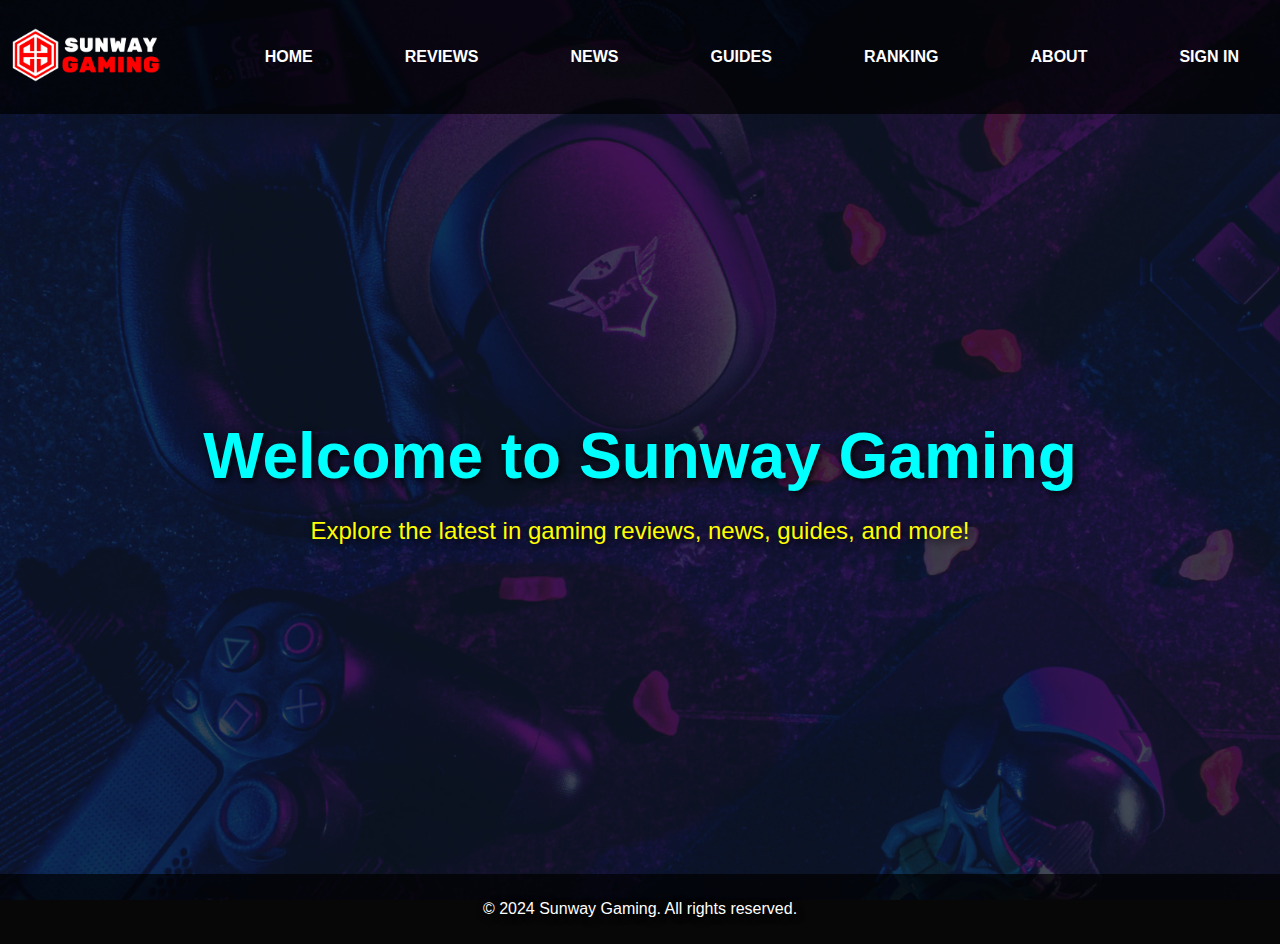
<file: Gaming Website/html/index.html>
<!DOCTYPE html>
<html lang="en">
<head>
    <meta charset="UTF-8">
    <meta name="viewport" content="width=device-width, initial-scale=1.0">
    <title>Sunway Gaming Blog</title>
    <link rel="stylesheet" href="../css/styles.css">
</head>
<body>
    <header>
        <div class="logo">
            <img src="../img/Sunway Gaming Logo.png" alt="Sunway Gaming Logo">
        </div>
        <nav>
            <ul>
                <li><a href="index.html">HOME</a></li>
                <li><a href="reviews.html">REVIEWS</a></li>
                <li><a href="news.html">NEWS</a></li>
                <li><a href="guides.html">GUIDES</a></li>
                <li><a href="ranking.html">RANKING</a></li>
                <li><a href="about.html">ABOUT</a></li>
                <li><a href="sign up.html">SIGN IN</a></li>
            </ul>
        </nav>
    </header>
    
    <!-- Home Section -->
    <section id="home">
        <div class="hero">
            <h1>Welcome to Sunway Gaming</h1>
            <p>Explore the latest in gaming reviews, news, guides, and more!</p>
        </div>
    </section>

    <footer>
        <p>&copy; 2024 Sunway Gaming. All rights reserved.</p>
    </footer>
</body>
</html>
</file>
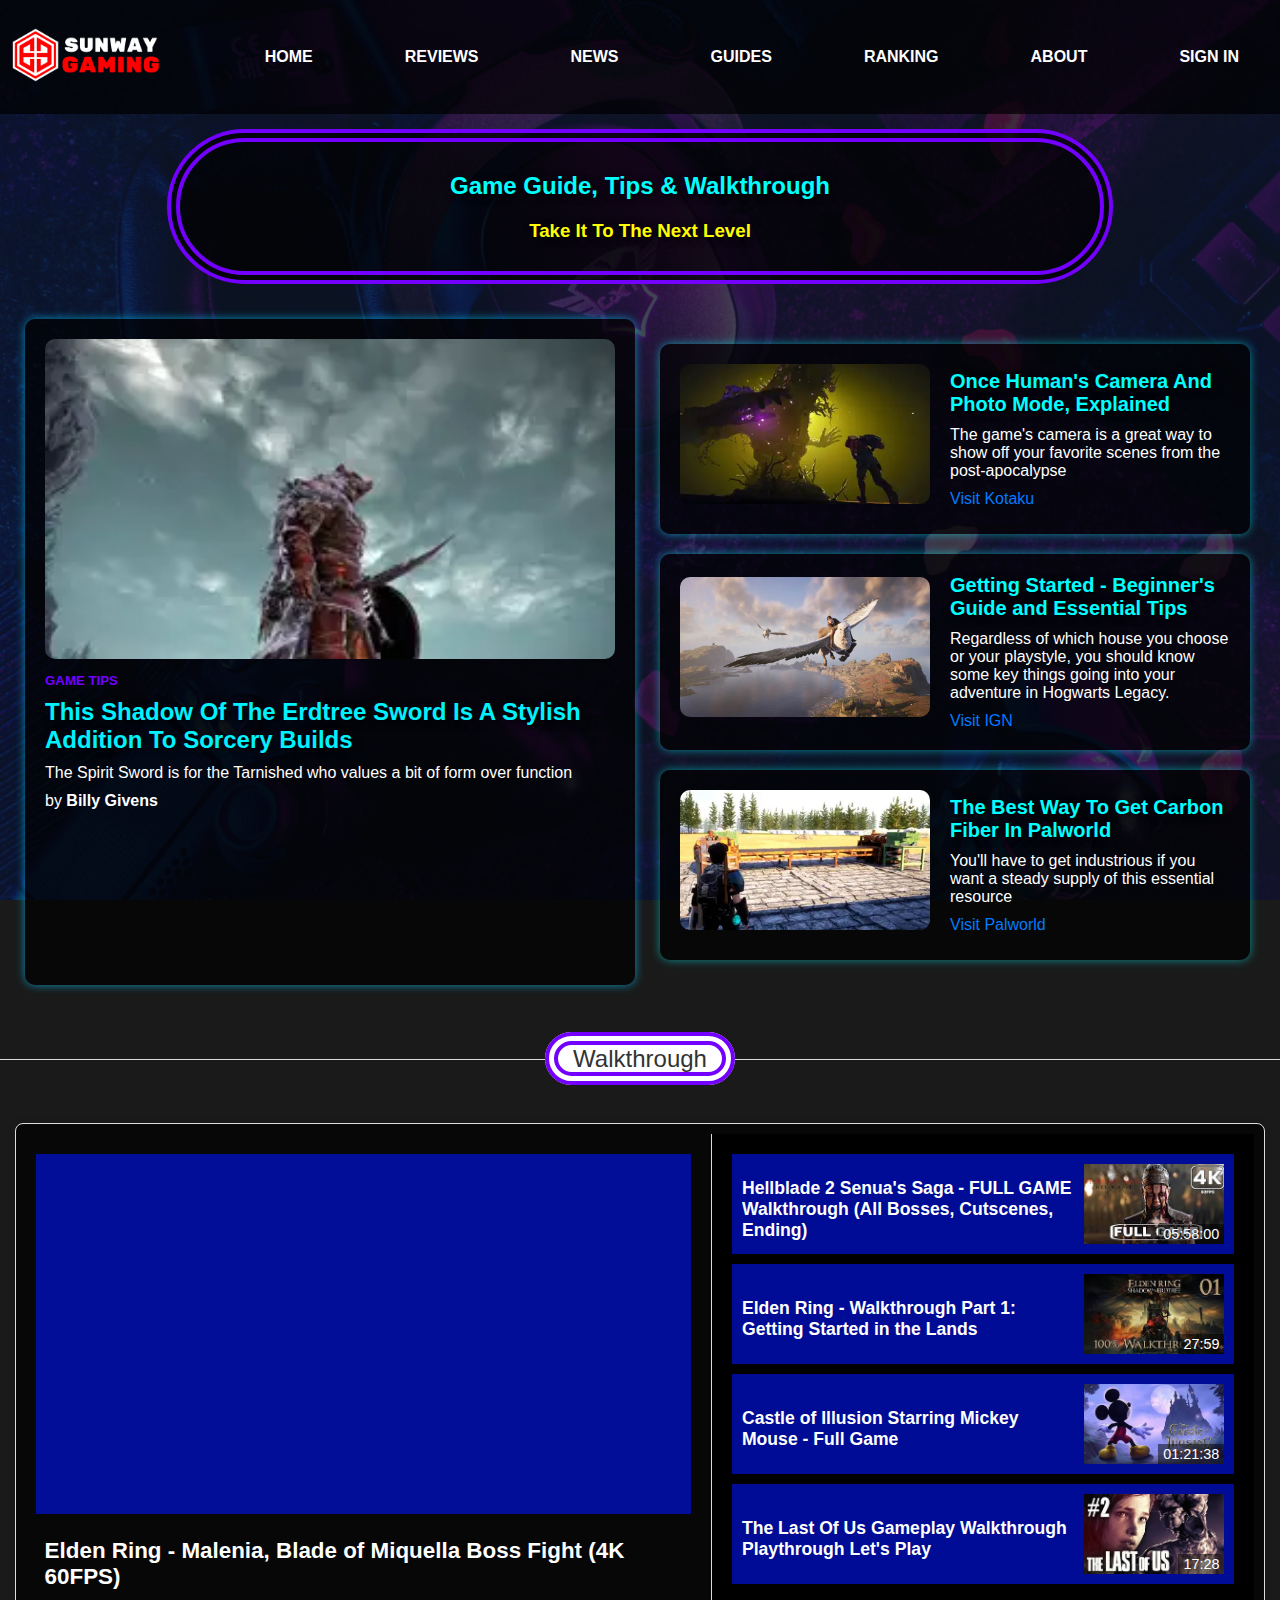
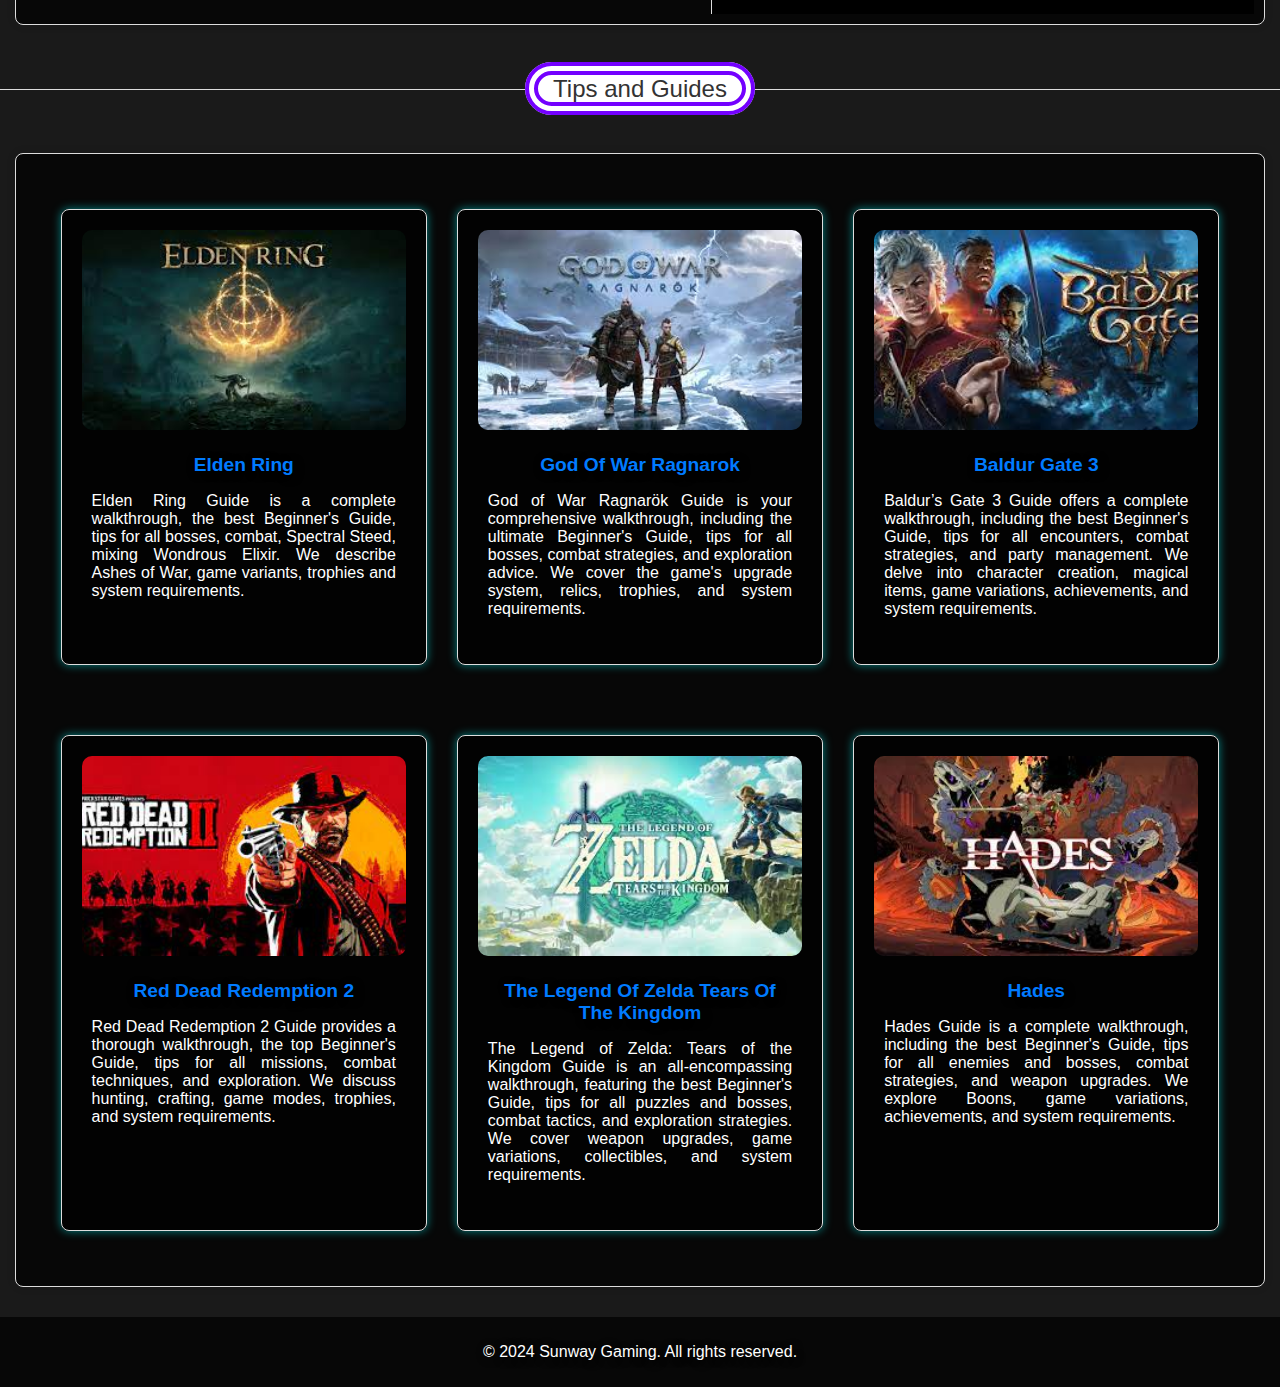
<file: WEB/guides.html>
<!DOCTYPE html>
<html lang="en">
<head>
    <meta charset="UTF-8">
    <meta name="viewport" content="width=device-width, initial-scale=1.0">
    <title>Ranking</title>
    <link rel="stylesheet" href="styles.css">
    <header>
        <div class="logo">
            <img src="Sunway Gaming Logo.png" alt="Sunway Gaming Logo">
        </div>
        <nav>
            <ul>
                <li><a href="index.html">HOME</a></li>
                <li><a href="reviews.html">REVIEWS</a></li>
                <li><a href="news.html">NEWS</a></li>

                <li class="dropdown">
                    <a href="guides.html" class="dropbtn">GUIDES</a>
                    <div class="dropdown-content">
                        <a href="guides.html">Walkthrough</a>
                        <a href="guides.html">Tips</a>
                    </div>
                </li>
                <li class="dropdown">
                    <a href="ranking.html" class="dropbtn">RANKING</a>
                    <div class="dropdown-content">
                        <a href="ranking.html">PS5</a>
                        <a href="ranking.html">PC</a>
                        <a href="ranking.html">PS4</a>
                        <a href="ranking.html">Nintendo Switch</a>
                        <a href="ranking.html">Xbox One</a>
                        <a href="ranking.html">Xbox Series X</a>
                    </div>
                </li>
                <li><a href="about.html">ABOUT</a></li>
                <li><a href="signin.html">SIGN IN</a></li>
            </ul>
        </nav>
    </header>
    

    <section class="header">
        <h2>Game Guide, Tips & Walkthrough</h2>
        <h3>Take It To The Next Level</h3>
    </section>
    <section class="game-tips">
        <article class="left-column">
            <a href="https://kotaku.com/elden-ring-shadow-erdtree-spirit-sword-location-1851601577" target="_blank">
                <img src="GameTips1.webp" alt="Featured Image">
            </a>
            <h5>GAME TIPS</h5>
            <a href="https://kotaku.com/elden-ring-shadow-erdtree-spirit-sword-location-1851601577" target="_blank">
                <h2>This Shadow Of The Erdtree Sword Is A Stylish Addition To Sorcery Builds</h2>
            </a>
            <p>The Spirit Sword is for the Tarnished who values a bit of form over function</p>
            <p>by <strong>Billy Givens</strong></p>
        </article>
        <div class="right-column">
            <section class="guides-list">
                <article class="guide-item">
                    <img src="GameTips2.webp" alt="Once HUMAN">
                    <div class="guide-content">
                        <h2>Once Human's Camera And Photo Mode, Explained</h2> 
                        <p>The game's camera is a great way to show off your favorite scenes from the post-apocalypse</p>
                        <a href="https://kotaku.com/once-human-camera-encircle-character-photo-mode-1851604706" target="_blank">Visit Kotaku</a>
                    </div>
                </article>

                <article class="guide-item">
                    <img src="GameTips3.webp" alt="Getting Started - Beginner's Guide and Essential Tips">
                    <div class="guide-content">
                        <h2>Getting Started - Beginner's Guide and Essential Tips</h2>
                        <p>Regardless of which house you choose or your playstyle, you should know some key things going into your adventure in Hogwarts Legacy.</p>
                        <a href="https://www.ign.com/wikis/hogwarts-legacy" target="_blank">Visit IGN</a>
                    </div>
                </article>

                <article class="guide-item">
                    <img src="GameTips4.webp" alt="The Best Way To Get Carbon Fiber In Palworld">
                    <div class="guide-content">
                        <h2>The Best Way To Get Carbon Fiber In Palworld</h2>
                        <p>You'll have to get industrious if you want a steady supply of this essential resource</p>
                        <a href="https://kotaku.com/palworld-how-to-get-carbon-fiber-drop-farm-1851601283" target="_blank">Visit Palworld</a>
                    </div>
                </article>
            </section>
        </div>
    </section>

    <!-- Walkthrough Title and Box Section -->
    <section class="box-title">
        <span>Walkthrough</span>
    </section>

    <section class="box">
        <div class="main-content">
            <iframe 
                src="https://www.youtube.com/embed/D_iqjI2p7F4" 
                frameborder="0" 
                allow="accelerometer; autoplay; clipboard-write; encrypted-media; gyroscope; picture-in-picture" 
                allowfullscreen>
            </iframe>
            <div class="video-title">Elden Ring - Malenia, Blade of Miquella Boss Fight (4K 60FPS)</div>
        </div>
        <div class="sidebar">
            <div class="video-item">
                <div class="video-info">
                    <a href="https://www.youtube.com/watch?v=Gb1MK8eZ9DE&list=PLrAtIG9Gr42KwrwxbOEMlqK_Ftr6ssQwh&index=1&pp=iAQB"><div class="video-title">Hellblade 2 Senua's Saga - FULL GAME Walkthrough (All Bosses, Cutscenes, Ending)</div></a>
                    <div class="video-duration">05:58:00</div>
                </div>
                <img src="thumbnail yt2.jpeg" alt="Video Thumbnail">
            </div>
            <div class="video-item">
                <div class="video-info">
                    <a href="https://www.youtube.com/watch?v=Gb1MK8eZ9DE&list=PLrAtIG9Gr42KwrwxbOEMlqK_Ftr6ssQwh&index=1&pp=iAQB"><div class="video-title">Elden Ring - Walkthrough Part 1: Getting Started in the Lands</div></a>
                    <div class="video-duration">27:59</div>
                </div>
                <img src="thumbnail yt3.jpeg" alt="Video Thumbnail">
            </div>
            <div class="video-item">
                <div class="video-info">
                    <a href="https://www.youtube.com/watch?v=wBwpsFUWdGE"><div class="video-title">Castle of Illusion Starring Mickey Mouse - Full Game</div></a>
                    <div class="video-duration">01:21:38</div>
                </div>
                <img src="thumbnail yt4.jpeg" alt="Video Thumbnail">
            </div>
            <div class="video-item">
                <div class="video-info">
                    <a href="https://www.youtube.com/watch?v=0wLljngvrpw"><div class="video-title">The Last Of Us Gameplay Walkthrough Playthrough Let's Play </div></a>
                    <div class="video-duration">17:28</div>
                </div>
                <img src="thumbnail yt5.jpeg" alt="Video Thumbnail">
            </div>
        </div>
    </section>

    <section class="box-title">
        <span>Tips and Guides</span>
    </section>

    <section class="game-guides">
        <main>
            <article>
                <a href="https://example.com/elden-ring" target="_blank" rel="noopener noreferrer">
                    <img src="elden ring 2.jpeg" alt="Elden Ring">
                    <div class="article-content">
                        <h2><a href="https://example.com/elden-ring" target="_blank" rel="noopener noreferrer">Elden Ring</a></h2>
                        <p>Elden Ring Guide is a complete walkthrough, the best Beginner's Guide, tips for all bosses, combat, Spectral Steed, mixing Wondrous Elixir. We describe Ashes of War, game variants, trophies and system requirements.</p>
                    </div>
                </a>
            </article>
            <article>
                <a href="https://example.com/god-of-war-ragnarok" target="_blank" rel="noopener noreferrer">
                    <img src="GOW2.jpeg" alt="God Of War 2">
                    <div class="article-content">
                        <h2><a href="https://example.com/god-of-war-ragnarok" target="_blank" rel="noopener noreferrer">God Of War Ragnarok</a></h2>
                        <p>God of War Ragnarök Guide is your comprehensive walkthrough, including the ultimate Beginner's Guide, tips for all bosses, combat strategies, and exploration advice. We cover the game's upgrade system, relics, trophies, and system requirements.</p>
                    </div>
                </a>
            </article>
            <article>
                <a href="https://example.com/baldur-gate-3" target="_blank" rel="noopener noreferrer">
                    <img src="BaldurGate3.jpeg" alt="Baldur Gate 3">
                    <div class="article-content">
                        <h2><a href="https://example.com/baldur-gate-3" target="_blank" rel="noopener noreferrer">Baldur Gate 3</a></h2>
                        <p>Baldur’s Gate 3 Guide offers a complete walkthrough, including the best Beginner's Guide, tips for all encounters, combat strategies, and party management. We delve into character creation, magical items, game variations, achievements, and system requirements.</p>
                    </div>
                </a>
            </article>
            <article>
                <a href="https://example.com/red-dead-redemption-2" target="_blank" rel="noopener noreferrer">
                    <img src="RDD.jpeg" alt="Red Dead Redemption 2">
                    <div class="article-content">
                        <h2><a href="https://example.com/red-dead-redemption-2" target="_blank" rel="noopener noreferrer">Red Dead Redemption 2</a></h2>
                        <p>Red Dead Redemption 2 Guide provides a thorough walkthrough, the top Beginner's Guide, tips for all missions, combat techniques, and exploration. We discuss hunting, crafting, game modes, trophies, and system requirements.</p>
                    </div>
                </a>
            </article>
            <article>
                <a href="https://example.com/legend-of-zelda-tears-of-the-kingdom" target="_blank" rel="noopener noreferrer">
                    <img src="Zelda.jpeg" alt="The Legend of Zelda">
                    <div class="article-content">
                        <h2><a href="https://example.com/legend-of-zelda-tears-of-the-kingdom" target="_blank" rel="noopener noreferrer">The Legend Of Zelda Tears Of The Kingdom</a></h2>
                        <p>The Legend of Zelda: Tears of the Kingdom Guide is an all-encompassing walkthrough, featuring the best Beginner's Guide, tips for all puzzles and bosses, combat tactics, and exploration strategies. We cover weapon upgrades, game variations, collectibles, and system requirements.</p>
                    </div>
                </a>
            </article>
            <article>
                <a href="https://example.com/hades" target="_blank" rel="noopener noreferrer">
                    <img src="hades2.jpeg" alt="Hades">
                    <div class="article-content">
                        <h2><a href="https://example.com/hades" target="_blank" rel="noopener noreferrer">Hades</a></h2>
                        <p>Hades Guide is a complete walkthrough, including the best Beginner's Guide, tips for all enemies and bosses, combat strategies, and weapon upgrades. We explore Boons, game variations, achievements, and system requirements.</p>
                    </div>
                </a>
            </article>
        </main>
    </section>    
    <footer>
        <p>&copy; 2024 Sunway Gaming. All rights reserved.</p>
    </footer>
</body>
</html>
</file>
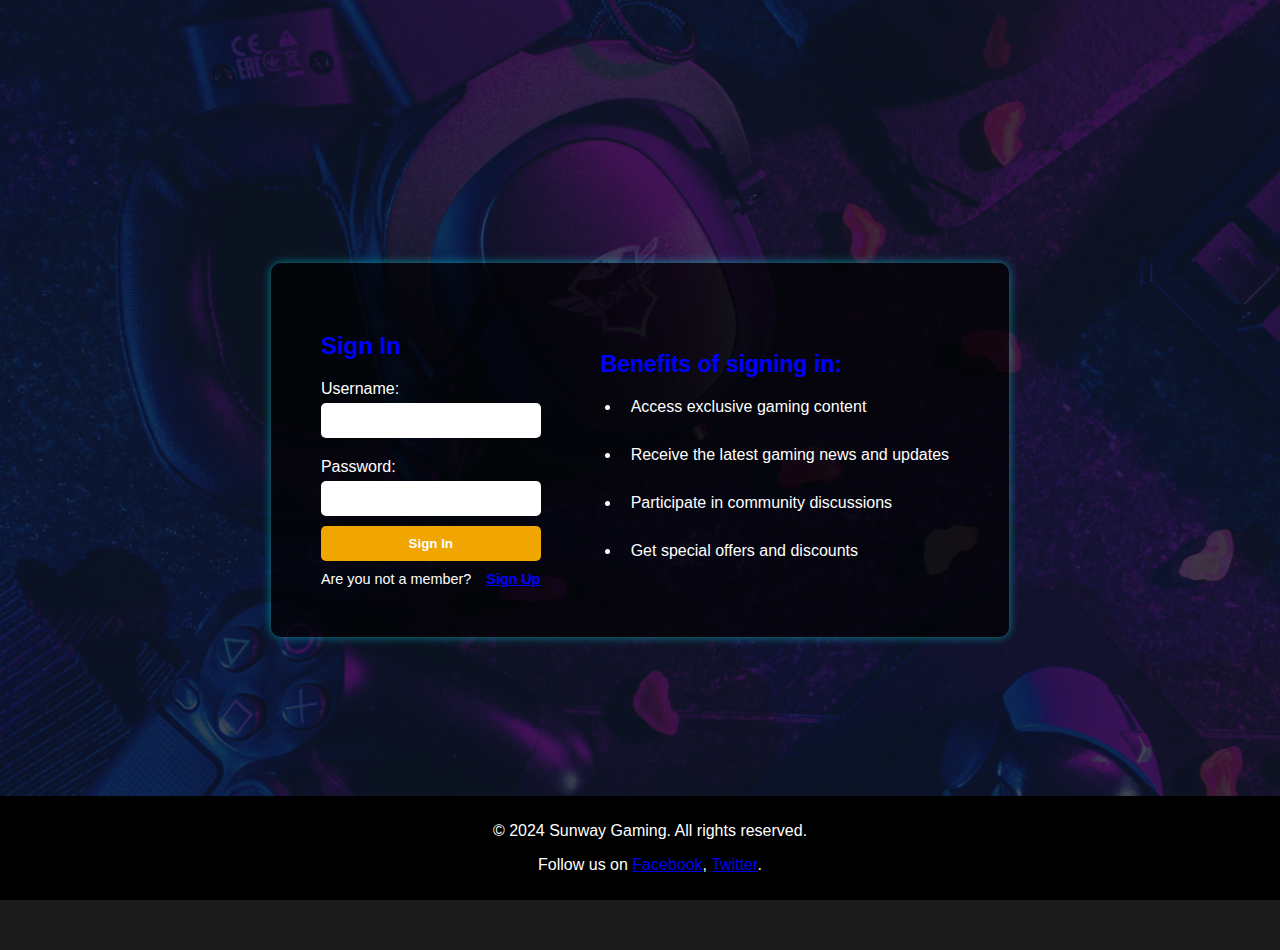
<file: WEB/login.html>
<!DOCTYPE html>
<html lang="en">
  <head>
    <title>Login Form</title>
    <meta charset="UTF-8" />
    <meta name="viewport" content="width=device-width" />
    <link rel="stylesheet" href="login&signup.css">
  </head>

<body>
    <div class="wrapper">
        <!-- Sign In Section -->
        <section id="signin">
            <div class="signin-container">
                <form id="signin-form">
                    <h2>Sign In</h2>
                    <label for="username">Username:</label>
                    <input type="text" id="username" name="username" required>
                    <label for="password">Password:</label>
                    <input type="password" id="password" name="password" required>
                    <button type="submit">Sign In</button>
                    <div class="signup-info">
                        <span class="signup-text">Are you not a member?</span>
                        <a href="sign up.html" class="signup-btn">Sign Up</a>
                    </div>
                </form>
                <div class="benefits">
                    <p>Benefits of signing in:</p>
                    <ul>
                        <li>Access exclusive gaming content</li>
                        <li>Receive the latest gaming news and updates</li>
                        <li>Participate in community discussions</li>
                        <li>Get special offers and discounts</li>
                    </ul>
                </div>
            </div>
        </section>

        <footer>
            <p>&copy; 2024 Sunway Gaming. All rights reserved.</p>
            <p>Follow us on 
                <a href="https://facebook.com/sunwaygaming" target="_blank" rel="noopener noreferrer">Facebook</a>, 
                <a href="https://twitter.com/sunwaygaming" target="_blank" rel="noopener noreferrer">Twitter</a>.
            </p>
        </footer>
    </div>
    <script src="script.js"></script>
</body>
</html>
</file>
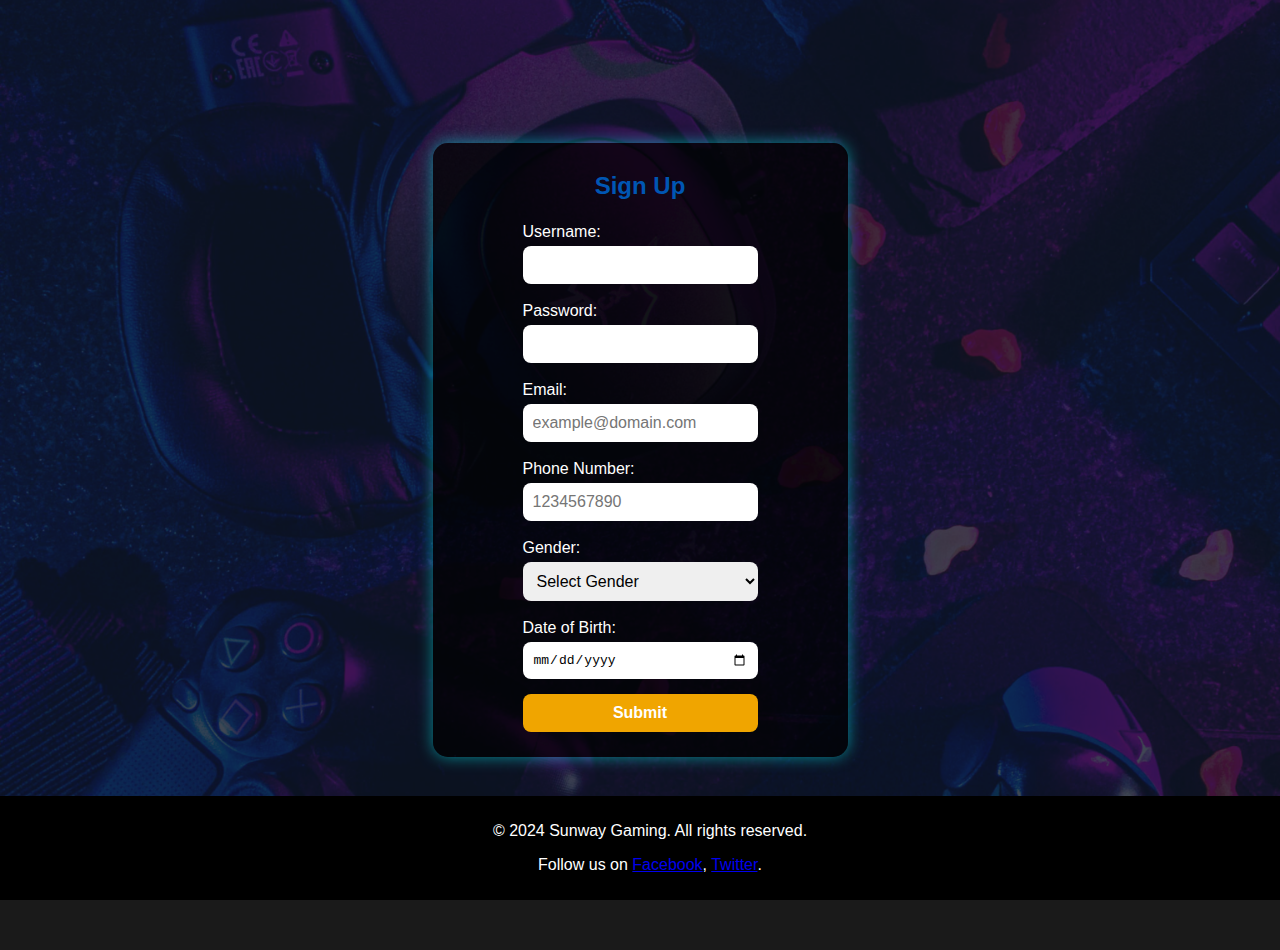
<file: WEB/sign up.html>
<!DOCTYPE html>
<html lang="en">
<head>
    <title>Sign-Up Form</title>
    <meta charset="UTF-8" />
    <meta name="viewport" content="width=device-width" />
    <link rel="stylesheet" href="login&signup.css">

</head>
<body>
    <div class="wrapper">
        <!-- Sign-Up Section -->
        <section id="signup">
            <div class="signup-container">
                <form id="signup-form">
                    <h2>Sign Up</h2>
                    <label for="username">Username:</label>
                    <input type="text" id="username" name="username" required>
                    <label for="password">Password:</label>
                    <input type="password" id="password" name="password" required>
                    <label for="email">Email:</label>
                    <input type="email" id="email" name="email" pattern="[a-z0-9._%+-]+@[a-z0-9.-]+\.[a-z]{2,}$" placeholder="example@domain.com" required>
                    <label for="phone">Phone Number:</label>
                    <input type="tel" id="phone" name="phone" pattern="[0-9]{10}" placeholder="1234567890" required>
                    <label for="gender">Gender:</label>
                    <select id="gender" name="gender" required>
                        <option value="">Select Gender</option>
                        <option value="male">Male</option>
                        <option value="female">Female</option>
                        <option value="other">Other</option>
                    </select>
                    <label for="dob">Date of Birth:</label>
                    <input type="date" id="dob" name="dob" required>
                    <button type="submit">Submit</button>
                </form>
            </div>
        </section>

        <footer>
            <p>&copy; 2024 Sunway Gaming. All rights reserved.</p>
            <p>Follow us on 
                <a href="https://facebook.com/sunwaygaming" target="_blank" rel="noopener noreferrer">Facebook</a>, 
                <a href="https://twitter.com/sunwaygaming" target="_blank" rel="noopener noreferrer">Twitter</a>.
            </p>
        </footer>
    </div>

    <script src="script.js"></script>
</body>
</html>
</file>
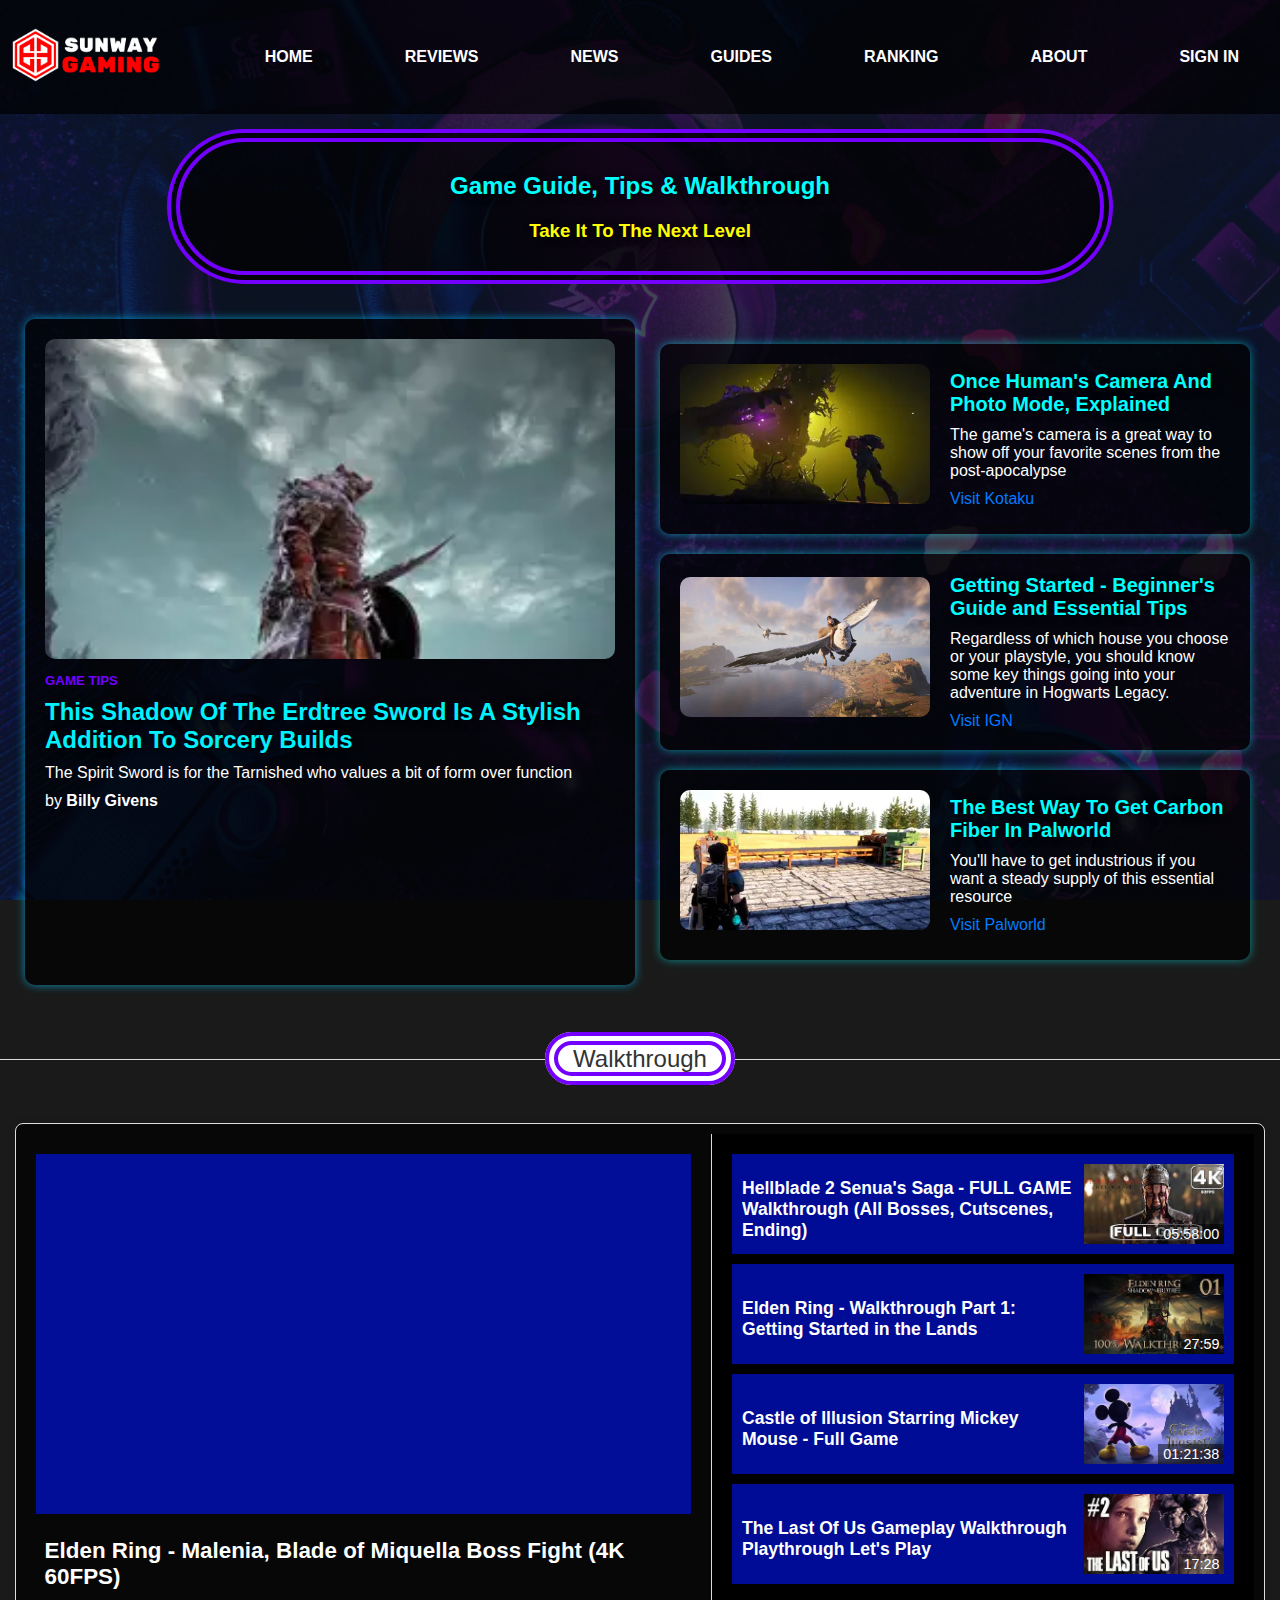
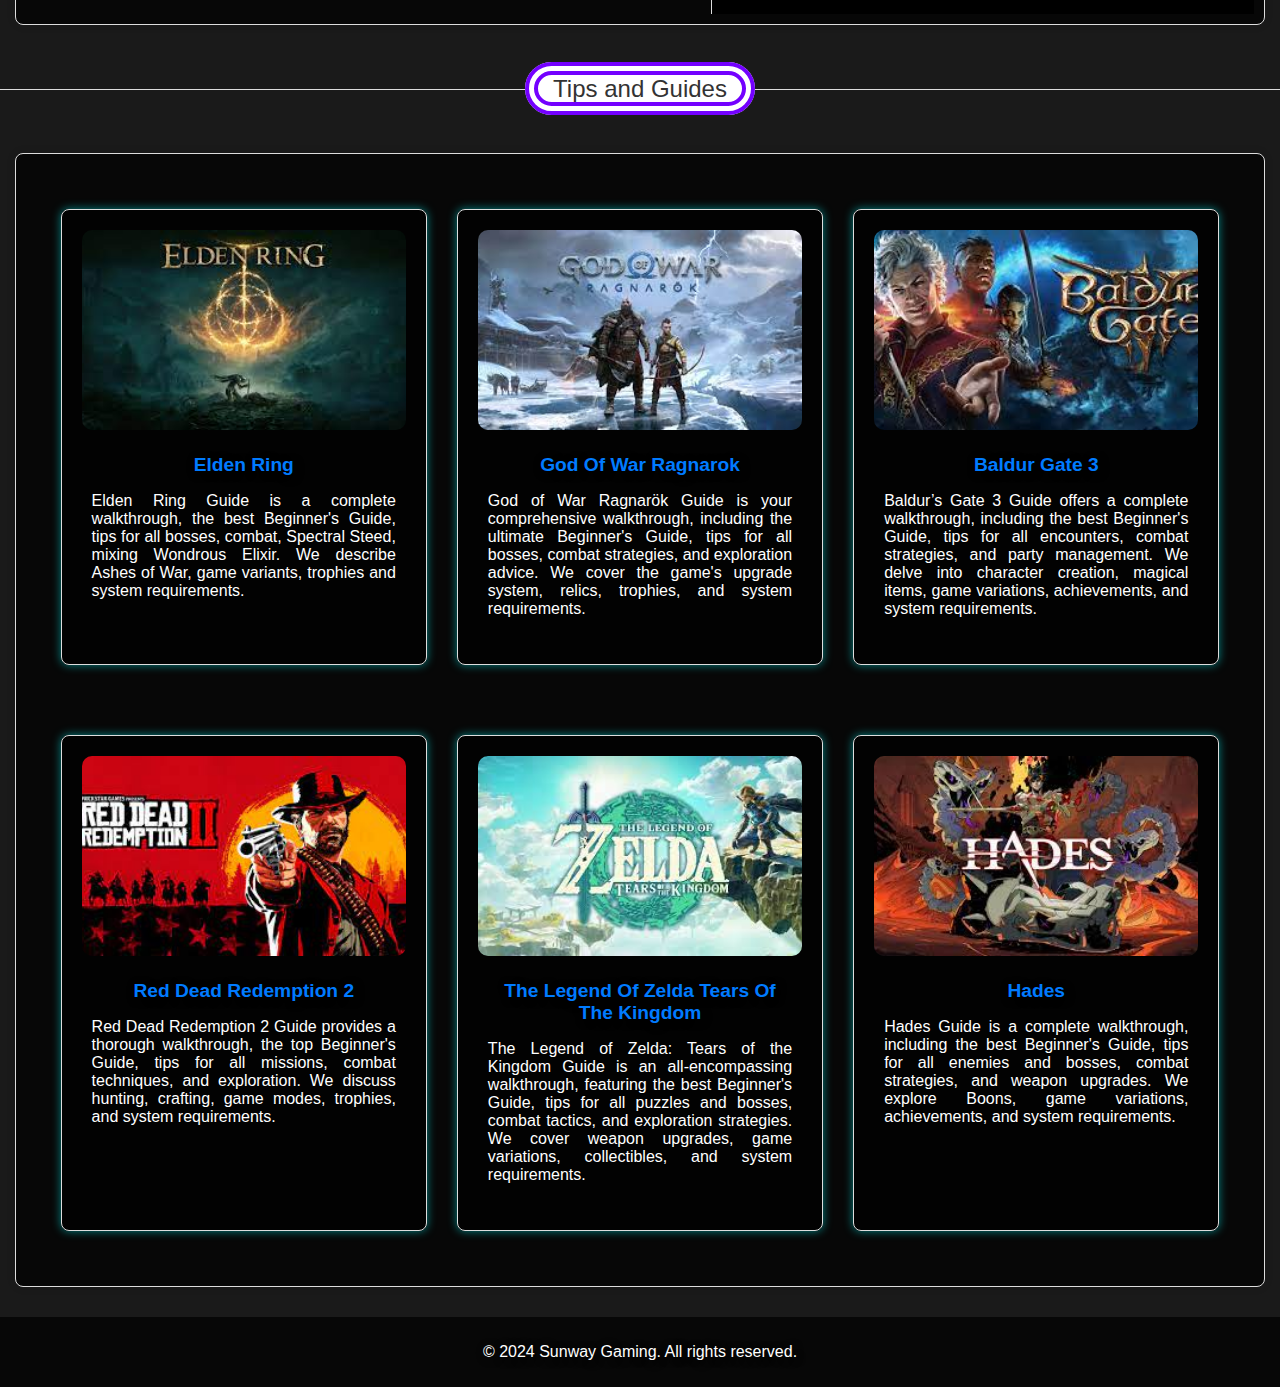
<file: Gaming Website/html/guides.html>
<!DOCTYPE html>
<html lang="en">
<head>
    <meta charset="UTF-8">
    <meta name="viewport" content="width=device-width, initial-scale=1.0">
    <title>Ranking</title>
    <link rel="stylesheet" href="../css/styles.css">
    <header>
        <div class="logo">
            <img src="../img/Sunway Gaming Logo.png" alt="Sunway Gaming Logo">
        </div>
        <nav>
            <ul>
                <li><a href="index.html">HOME</a></li>
                <li><a href="reviews.html">REVIEWS</a></li>
                <li><a href="news.html">NEWS</a></li>

                <li class="dropdown">
                    <a href="guides.html" class="dropbtn">GUIDES</a>
                    <div class="dropdown-content">
                        <a href="guides.html">Walkthrough</a>
                        <a href="guides.html">Tips</a>
                    </div>
                </li>
                <li class="dropdown">
                    <a href="ranking.html" class="dropbtn">RANKING</a>
                    <div class="dropdown-content">
                        <a href="ranking.html">PS5</a>
                        <a href="ranking.html">PC</a>
                        <a href="ranking.html">PS4</a>
                        <a href="ranking.html">Nintendo Switch</a>
                        <a href="ranking.html">Xbox One</a>
                        <a href="ranking.html">Xbox Series X</a>
                    </div>
                </li>
                <li><a href="about.html">ABOUT</a></li>
                <li><a href="sign up.html">SIGN IN</a></li>
            </ul>
        </nav>
    </header>
    

    <section class="header">
        <h2>Game Guide, Tips & Walkthrough</h2>
        <h3>Take It To The Next Level</h3>
    </section>
    <section class="game-tips">
        <article class="left-column">
            <a href="https://kotaku.com/elden-ring-shadow-erdtree-spirit-sword-location-1851601577" target="_blank">
                <img src="../img/GameTips1.webp" alt="Featured Image">
            </a>
            <h5>GAME TIPS</h5>
            <a href="https://kotaku.com/elden-ring-shadow-erdtree-spirit-sword-location-1851601577" target="_blank">
                <h2>This Shadow Of The Erdtree Sword Is A Stylish Addition To Sorcery Builds</h2>
            </a>
            <p>The Spirit Sword is for the Tarnished who values a bit of form over function</p>
            <p>by <strong>Billy Givens</strong></p>
        </article>
        <div class="right-column">
            <section class="guides-list">
                <article class="guide-item">
                    <img src="../img/GameTips2.webp" alt="Once HUMAN">
                    <div class="guide-content">
                        <h2>Once Human's Camera And Photo Mode, Explained</h2> 
                        <p>The game's camera is a great way to show off your favorite scenes from the post-apocalypse</p>
                        <a href="https://kotaku.com/once-human-camera-encircle-character-photo-mode-1851604706" target="_blank">Visit Kotaku</a>
                    </div>
                </article>

                <article class="guide-item">
                    <img src="../img/GameTips3.webp" alt="Getting Started - Beginner's Guide and Essential Tips">
                    <div class="guide-content">
                        <h2>Getting Started - Beginner's Guide and Essential Tips</h2>
                        <p>Regardless of which house you choose or your playstyle, you should know some key things going into your adventure in Hogwarts Legacy.</p>
                        <a href="https://www.ign.com/wikis/hogwarts-legacy" target="_blank">Visit IGN</a>
                    </div>
                </article>

                <article class="guide-item">
                    <img src="../img/GameTips4.webp" alt="The Best Way To Get Carbon Fiber In Palworld">
                    <div class="guide-content">
                        <h2>The Best Way To Get Carbon Fiber In Palworld</h2>
                        <p>You'll have to get industrious if you want a steady supply of this essential resource</p>
                        <a href="https://kotaku.com/palworld-how-to-get-carbon-fiber-drop-farm-1851601283" target="_blank">Visit Palworld</a>
                    </div>
                </article>
            </section>
        </div>
    </section>

    <!-- Walkthrough Title and Box Section -->
    <section class="box-title">
        <span>Walkthrough</span>
    </section>

    <section class="box">
        <div class="main-content">
            <iframe 
                src="https://www.youtube.com/embed/D_iqjI2p7F4" 
                frameborder="0" 
                allow="accelerometer; autoplay; clipboard-write; encrypted-media; gyroscope; picture-in-picture" 
                allowfullscreen>
            </iframe>
            <div class="video-title">Elden Ring - Malenia, Blade of Miquella Boss Fight (4K 60FPS)</div>
        </div>
        <div class="sidebar">
            <div class="video-item">
                <div class="video-info">
                    <a href="https://www.youtube.com/watch?v=Gb1MK8eZ9DE&list=PLrAtIG9Gr42KwrwxbOEMlqK_Ftr6ssQwh&index=1&pp=iAQB"><div class="video-title">Hellblade 2 Senua's Saga - FULL GAME Walkthrough (All Bosses, Cutscenes, Ending)</div></a>
                    <div class="video-duration">05:58:00</div>
                </div>
                <img src="../img/thumbnail yt2.jpeg" alt="Video Thumbnail">
            </div>
            <div class="video-item">
                <div class="video-info">
                    <a href="https://www.youtube.com/watch?v=Gb1MK8eZ9DE&list=PLrAtIG9Gr42KwrwxbOEMlqK_Ftr6ssQwh&index=1&pp=iAQB"><div class="video-title">Elden Ring - Walkthrough Part 1: Getting Started in the Lands</div></a>
                    <div class="video-duration">27:59</div>
                </div>
                <img src="../img/thumbnail yt3.jpeg" alt="Video Thumbnail">
            </div>
            <div class="video-item">
                <div class="video-info">
                    <a href="https://www.youtube.com/watch?v=wBwpsFUWdGE"><div class="video-title">Castle of Illusion Starring Mickey Mouse - Full Game</div></a>
                    <div class="video-duration">01:21:38</div>
                </div>
                <img src="../img/thumbnail yt4.jpeg" alt="Video Thumbnail">
            </div>
            <div class="video-item">
                <div class="video-info">
                    <a href="https://www.youtube.com/watch?v=0wLljngvrpw"><div class="video-title">The Last Of Us Gameplay Walkthrough Playthrough Let's Play </div></a>
                    <div class="video-duration">17:28</div>
                </div>
                <img src="../img/thumbnail yt5.jpeg" alt="Video Thumbnail">
            </div>
        </div>
    </section>

    <section class="box-title">
        <span>Tips and Guides</span>
    </section>

    <section class="game-guides">
        <main>
            <article>
                <a href="https://example.com/elden-ring" target="_blank" rel="noopener noreferrer">
                    <img src="../img/elden ring 2.jpeg" alt="Elden Ring">
                    <div class="article-content">
                        <h2><a href="https://example.com/elden-ring" target="_blank" rel="noopener noreferrer">Elden Ring</a></h2>
                        <p>Elden Ring Guide is a complete walkthrough, the best Beginner's Guide, tips for all bosses, combat, Spectral Steed, mixing Wondrous Elixir. We describe Ashes of War, game variants, trophies and system requirements.</p>
                    </div>
                </a>
            </article>
            <article>
                <a href="https://example.com/god-of-war-ragnarok" target="_blank" rel="noopener noreferrer">
                    <img src="../img/GOW2.jpeg" alt="God Of War 2">
                    <div class="article-content">
                        <h2><a href="https://example.com/god-of-war-ragnarok" target="_blank" rel="noopener noreferrer">God Of War Ragnarok</a></h2>
                        <p>God of War Ragnarök Guide is your comprehensive walkthrough, including the ultimate Beginner's Guide, tips for all bosses, combat strategies, and exploration advice. We cover the game's upgrade system, relics, trophies, and system requirements.</p>
                    </div>
                </a>
            </article>
            <article>
                <a href="https://example.com/baldur-gate-3" target="_blank" rel="noopener noreferrer">
                    <img src="../img/BaldurGate3.jpeg" alt="Baldur Gate 3">
                    <div class="article-content">
                        <h2><a href="https://example.com/baldur-gate-3" target="_blank" rel="noopener noreferrer">Baldur Gate 3</a></h2>
                        <p>Baldur’s Gate 3 Guide offers a complete walkthrough, including the best Beginner's Guide, tips for all encounters, combat strategies, and party management. We delve into character creation, magical items, game variations, achievements, and system requirements.</p>
                    </div>
                </a>
            </article>
            <article>
                <a href="https://example.com/red-dead-redemption-2" target="_blank" rel="noopener noreferrer">
                    <img src="../img/RDD.jpeg" alt="Red Dead Redemption 2">
                    <div class="article-content">
                        <h2><a href="https://example.com/red-dead-redemption-2" target="_blank" rel="noopener noreferrer">Red Dead Redemption 2</a></h2>
                        <p>Red Dead Redemption 2 Guide provides a thorough walkthrough, the top Beginner's Guide, tips for all missions, combat techniques, and exploration. We discuss hunting, crafting, game modes, trophies, and system requirements.</p>
                    </div>
                </a>
            </article>
            <article>
                <a href="https://example.com/legend-of-zelda-tears-of-the-kingdom" target="_blank" rel="noopener noreferrer">
                    <img src="../img/Zelda.jpeg" alt="The Legend of Zelda">
                    <div class="article-content">
                        <h2><a href="https://example.com/legend-of-zelda-tears-of-the-kingdom" target="_blank" rel="noopener noreferrer">The Legend Of Zelda Tears Of The Kingdom</a></h2>
                        <p>The Legend of Zelda: Tears of the Kingdom Guide is an all-encompassing walkthrough, featuring the best Beginner's Guide, tips for all puzzles and bosses, combat tactics, and exploration strategies. We cover weapon upgrades, game variations, collectibles, and system requirements.</p>
                    </div>
                </a>
            </article>
            <article>
                <a href="https://example.com/hades" target="_blank" rel="noopener noreferrer">
                    <img src="../img/hades2.jpeg" alt="Hades">
                    <div class="article-content">
                        <h2><a href="https://example.com/hades" target="_blank" rel="noopener noreferrer">Hades</a></h2>
                        <p>Hades Guide is a complete walkthrough, including the best Beginner's Guide, tips for all enemies and bosses, combat strategies, and weapon upgrades. We explore Boons, game variations, achievements, and system requirements.</p>
                    </div>
                </a>
            </article>
        </main>
    </section>    
    <footer>
        <p>&copy; 2024 Sunway Gaming. All rights reserved.</p>
    </footer>
</body>
</html>
</file>
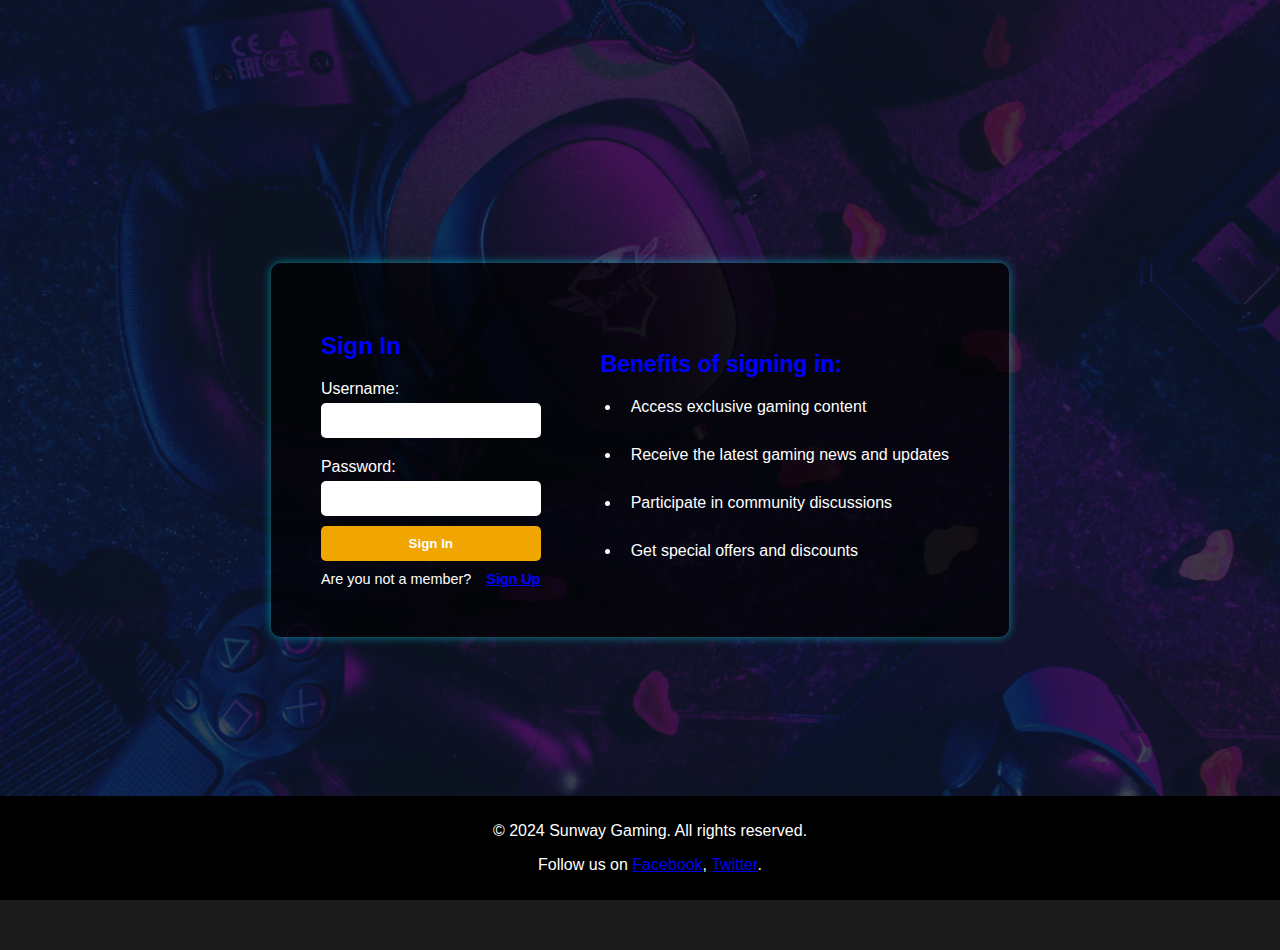
<file: Gaming Website/html/login.html>
<!DOCTYPE html>
<html lang="en">
  <head>
    <title>Login Form</title>
    <meta charset="UTF-8" />
    <meta name="viewport" content="width=device-width" />
    <link rel="stylesheet" href="../css/login&signup.css">
  </head>

<body>
    <div class="wrapper">
        <!-- Sign In Section -->
        <section id="signin">
            <div class="signin-container">
                <form id="signin-form">
                    <h2>Sign In</h2>
                    <label for="username">Username:</label>
                    <input type="text" id="username" name="username" required>
                    <label for="password">Password:</label>
                    <input type="password" id="password" name="password" required>
                    <button type="submit">Sign In</button>
                    <div class="signup-info">
                        <span class="signup-text">Are you not a member?</span>
                        <a href="sign up.html" class="signup-btn">Sign Up</a>
                    </div>
                </form>
                <div class="benefits">
                    <p>Benefits of signing in:</p>
                    <ul>
                        <li>Access exclusive gaming content</li>
                        <li>Receive the latest gaming news and updates</li>
                        <li>Participate in community discussions</li>
                        <li>Get special offers and discounts</li>
                    </ul>
                </div>
            </div>
        </section>

        <footer>
            <p>&copy; 2024 Sunway Gaming. All rights reserved.</p>
            <p>Follow us on 
                <a href="https://facebook.com/sunwaygaming" target="_blank" rel="noopener noreferrer">Facebook</a>, 
                <a href="https://twitter.com/sunwaygaming" target="_blank" rel="noopener noreferrer">Twitter</a>.
            </p>
        </footer>
    </div>
    <script src="../js/script.js"></script>
</body>
</html>
</file>
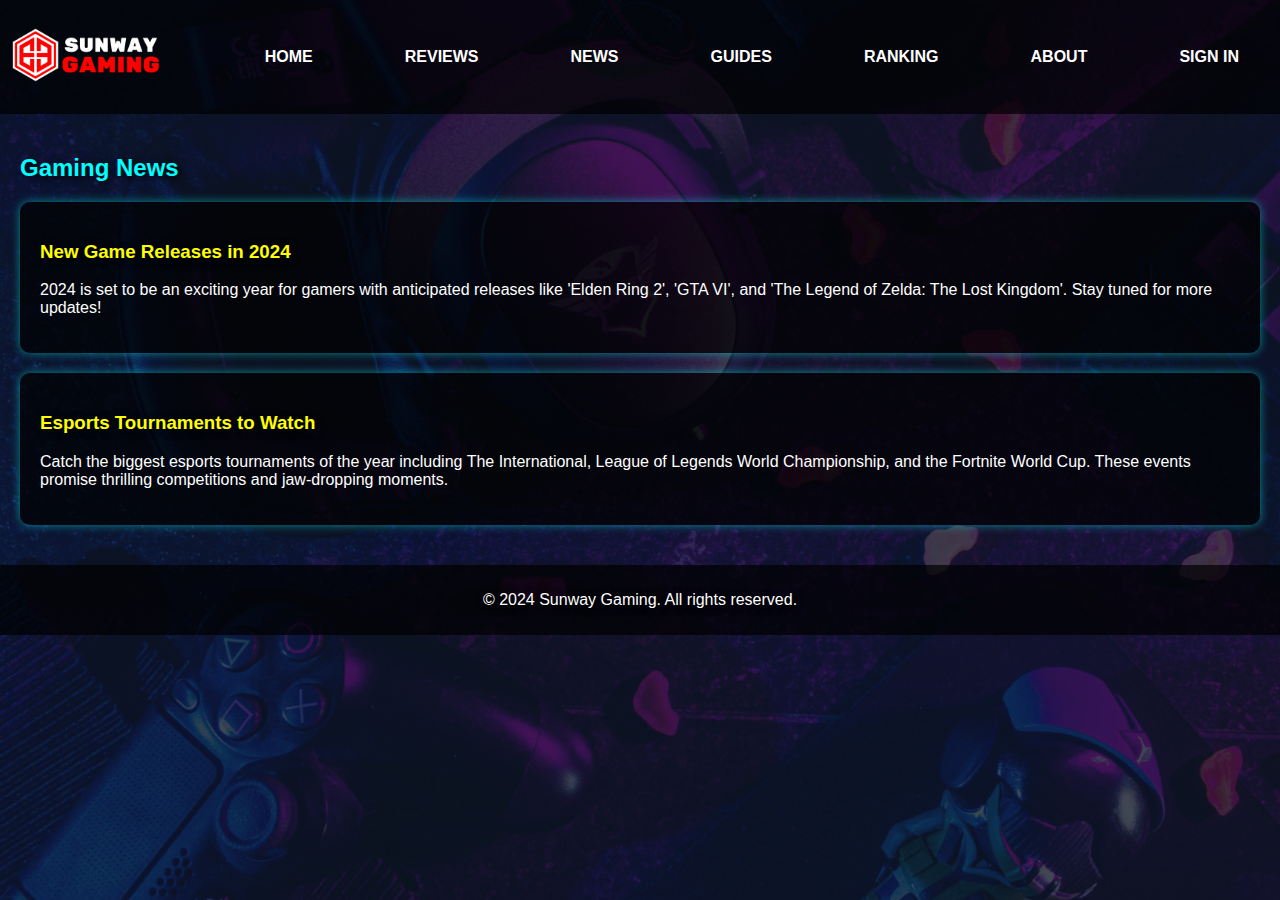
<file: Gaming Website/html/news.html>
<!DOCTYPE html>
<html lang="en">
<head>
    <meta charset="UTF-8">
    <meta name="viewport" content="width=device-width, initial-scale=1.0">
    <title>Gaming News - Sunway Gaming</title>
    <link rel="stylesheet" href="../css/styles.css">
</head>
<body>
    <!-- Include the toolbar -->
    <header>
        <div class="logo">
            <img src="../img/Sunway Gaming Logo.png" alt="Sunway Gaming Logo">
        </div>
        <nav>
            <ul>
                <li><a href="index.html">HOME</a></li>
                <li><a href="reviews.html">REVIEWS</a></li>
                <li><a href="news.html">NEWS</a></li>
                <li><a href="guides.html">GUIDES</a></li>
                <li><a href="ranking.html">RANKING</a></li>
                <li><a href="about.html">ABOUT</a></li>
                <li><a href="sign up.html">SIGN IN</a></li>
            </ul>
        </nav>
    </header>

    <!-- News Section -->
    <section id="news">
        <h2>Gaming News</h2>
        <article>
            <h3>New Game Releases in 2024</h3>
            <p>2024 is set to be an exciting year for gamers with anticipated releases like 'Elden Ring 2', 'GTA VI', and 'The Legend of Zelda: The Lost Kingdom'. Stay tuned for more updates!</p>
        </article>
        <article>
            <h3>Esports Tournaments to Watch</h3>
            <p>Catch the biggest esports tournaments of the year including The International, League of Legends World Championship, and the Fortnite World Cup. These events promise thrilling competitions and jaw-dropping moments.</p>
        </article>
    </section>

    <footer>
        <p>&copy; 2024 Sunway Gaming. All rights reserved.</p>
    </footer>
</body>
</html>
</file>
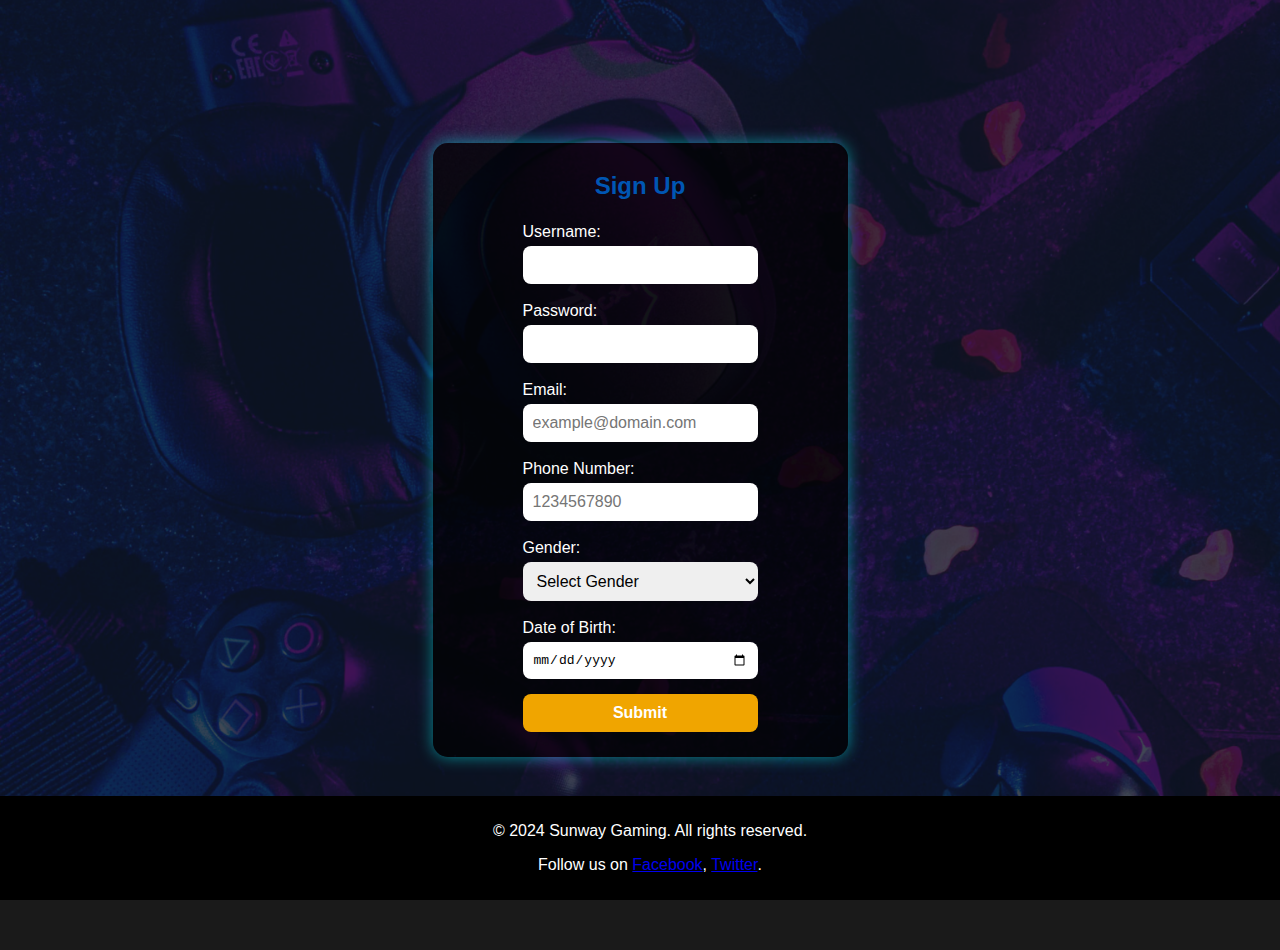
<file: Gaming Website/html/sign up.html>
<!DOCTYPE html>
<html lang="en">
<head>
    <title>Sign-Up Form</title>
    <meta charset="UTF-8" />
    <meta name="viewport" content="width=device-width" />
    <link rel="stylesheet" href="../css/login&signup.css">

</head>
<body>
    <div class="wrapper">
        <!-- Sign-Up Section -->
        <section id="signup">
            <div class="signup-container">
                <form id="signup-form">
                    <h2>Sign Up</h2>
                    <label for="username">Username:</label>
                    <input type="text" id="username" name="username" required>
                    <label for="password">Password:</label>
                    <input type="password" id="password" name="password" required>
                    <label for="email">Email:</label>
                    <input type="email" id="email" name="email" pattern="[a-z0-9._%+-]+@[a-z0-9.-]+\.[a-z]{2,}$" placeholder="example@domain.com" required>
                    <label for="phone">Phone Number:</label>
                    <input type="tel" id="phone" name="phone" pattern="[0-9]{10}" placeholder="1234567890" required>
                    <label for="gender">Gender:</label>
                    <select id="gender" name="gender" required>
                        <option value="">Select Gender</option>
                        <option value="male">Male</option>
                        <option value="female">Female</option>
                        <option value="other">Other</option>
                    </select>
                    <label for="dob">Date of Birth:</label>
                    <input type="date" id="dob" name="dob" required>
                    <button type="submit">Submit</button>
                </form>
            </div>
        </section>

        <footer>
            <p>&copy; 2024 Sunway Gaming. All rights reserved.</p>
            <p>Follow us on 
                <a href="https://facebook.com/sunwaygaming" target="_blank" rel="noopener noreferrer">Facebook</a>, 
                <a href="https://twitter.com/sunwaygaming" target="_blank" rel="noopener noreferrer">Twitter</a>.
            </p>
        </footer>
    </div>

    <script src="../js/script.js"></script>
</body>
</html>
</file>
<file: Gaming Website/css/styles.css>
body {
    font-family: 'Arial', sans-serif;
    background-color: #1a1a1a;
    color: #fff;
    margin: 0;
    padding: 0px;
    background-image: url('../img/Webpage Background.png');
    background-size: cover;
    background-attachment: fixed;
}

header {
    display: flex;
    justify-content: space-between;
    align-items: center;
    padding: 5px;
    background-color: rgba(0, 0, 0, 0.7);
}

.logo img {
    height: 100px;
}

nav ul {
    list-style: none;
    display: flex;
    gap: 20px;
    overflow: hidden;
}

nav ul li {
    padding: 10px 20px;
    float: left;
}

nav ul li a {
    text-decoration: none;
    color: #fff;
    font-weight: bold;
    transition: color 0.3s;
}

nav ul li a, .dropbtn {
    display: inline-block;
    color: white;
    text-align: center;
    padding: 14px 16px;
    text-decoration: none;
}

nav ul li a:hover, .dropdown:hover .dropbtn {
    background-color: #111;
}

nav ul li a:hover {
    color: #f0a500;
}

.dropdown {
    float: left;
    overflow: hidden;
}

.dropdown .dropbtn {
    cursor: pointer;
    font-size: 16px;  
    margin: 0;
}

.dropdown-content {
    display: none;
    border-top: 1px solid #d0d0d0;
    position: absolute;
    background-color: #000000;
    min-width: 160px;
    box-shadow: 0px 8px 16px 0px rgba(0,0,0,0.2);
    z-index: 1;
}


.dropdown:hover .dropdown-content {
    display: block;
}

section {
    padding: 20px;
}

.hero {
    display: flex;
    flex-direction: column;
    align-items: center;
    justify-content: center;
    height: 80vh;
    text-align: center;
    color: #fff;
    text-shadow: 2px 2px 8px #000;
}

.hero h1 {
    font-size: 4em;
    margin: 0;
    color: #0ff;
    text-shadow: 2px 2px 8px #000;
}

.hero p {
    font-size: 1.5em;
    color: #ff0;
    text-shadow: 2px 2px 8px #000;
}

article {
    background: rgba(0, 0, 0, 0.7);
    padding: 20px;
    margin: 20px 0;
    border-radius: 10px;
    box-shadow: 0 0 10px rgba(0, 255, 255, 0.5);
}

article img {
    width: 12.5%; /* 再减小一半 */
    height: auto;
    border-radius: 10px;
    margin-bottom: 10px;
}

h2 {
    color: #0ff;
    text-shadow: 2px 2px 8px #000;
}

h3 {
    color: #ff0;
    text-shadow: 2px 2px 8px #000;
}

h5{
    color: #7300ff;
    padding: 0;
    margin: 0;
}
footer {
    text-align: center;
    padding: 10px;
    background-color: rgba(0, 0, 0, 0.7);
    color: #fff;
    text-shadow: 2px 2px 8px #000;
}

form {
    display: flex;
    flex-direction: column;
    max-width: 300px;
    margin: auto;
}

form label {
    margin: 10px 0 5px;
}

form input {
    padding: 10px;
    margin-bottom: 10px;
    border: none;
    border-radius: 5px;
    box-shadow: 0 0 10px rgba(255, 0, 255, 0.5);
}

form button {
    padding: 10px;
    background-color: #f0a500;
    border: none;
    border-radius: 5px;
    color: #fff;
    font-weight: bold;
    cursor: pointer;
    box-shadow: 0 0 10px rgba(0, 255, 0, 0.5);
}

form button:hover {
    background-color: #d48800;
}

ol {
    list-style: none;
    padding: 0;
    text-align: left; /* 左对齐 */
}

ol li {
    background: rgba(0, 0, 0, 0.7);
    padding: 20px;
    margin: 0px 0;
    border-radius: 10px;
    box-shadow: 0 0 10px rgba(0, 255, 255, 0.5);
    display: flex;
    align-items: center;
    
}

ol li img {
    width: 100px;
    height: auto;
    border-radius: 10px;
    margin-right: 20px;
}

ol li p {
    margin: 0;
}

ol li a {
    text-decoration: none;
    color: #fff;
    display: flex;
    flex-direction: column;
}

ol li a:hover {
    color: #f0a500;
}

.myfloat{
    float: left;
    margin:0 0 5px 5px;
    border:solid;
}

/* ---------------Guide Page------------------*/
.header {
    width: 80%; /* Adjust width as needed */
    max-width: 900px; /* Maximum width for larger screens */
    margin: 15px auto; /* Center the section and add vertical margin */
    padding: 10px; /* Adjust padding as needed */
    background-color: rgba(0, 0, 0, 0.7); /* Background color */
    border-radius: 100px;   
    border: 13px double #7300ff;
    text-align: center; /* Center-align text */
}


.game-tips {
    display: flex;
    flex-wrap: wrap;
    margin: 5px; /* Ensure minimal margin */
    padding: 0; /* Ensure no padding */
}

.left-column {
    flex: 2;
    padding: 20px;
    background-color: (0, 0, 0, 0.7);
    margin-right: 0px;
    margin-left: 20px;
    box-shadow: 0 0 10px rgba(0, 200, 255, 0.665);
    min-width: 570px; /* Ensure a minimum width */

} 

.left-column img {
    width: 100%;
    height: auto;
}

.left-column h2 {
    color: #00f2ff;
    margin: 10px 0;
    transition: text-decoration 0.3s;
}

.left-column h1 {
    font-size: 24px;
    margin: 10px 0;
}

.left-column p {
    margin: 10px 0;
    color: #ffffff;
}

.left-column a {
    text-decoration: none;
}

.left-column h2:hover {
    text-decoration: underline;
}

.right-column {
    flex: 3;
    display: flex;
    flex-wrap: wrap;
    gap: 10px;
    padding-right: 0;
    margin-right: 0;
    width: 100%;
}

.guides-list {
    flex: 2.5;
    margin: 5px;
}

.guide-item {
    display: flex;
    align-items: center;
    padding: 20px;
}

.guide-item img {
    width: 250px;
    height: auto;
    margin-right: 20px;
}

.guide-content {
    flex: 1;
}

.guide-content h2 {
    font-size: 20px;
    margin: 0 0 10px;
}

.guide-content p {
    margin: 0 0 10px;
    color: #ffffff;
}

.guide-content a {
    color: #007BFF;
    text-decoration: none;
}

.guide-content a:hover {
    text-decoration: underline;
}

.author {
    font-style: italic;
    font-size: 0.8em;
    color: #888;
}

/* ------------------------watch section------------------------------ */
.box {
    background-color: rgba(0, 0, 0, 0.7);
    width: 96%;
    max-width: 1400px;
    box-shadow: 0 0 10px rgba(0, 0, 0, 0.1);
    display: flex;

    margin: 30px auto; /* Add margin for space between sections */
    padding: 10px; /* Add padding to the box */
    border-radius: 8px; /* Optional: rounded corners */
    border: 1px solid #ddd; /* Optional: border around the box */
}

.box-title {
    text-align: center;
    margin: 20px 0;
    position: relative;
}

.box-title::before {
    content: "";
    position: absolute;
    top: 50%;
    left: 0;
    width: 100%;
    border-bottom: 1px solid #ddd;
    z-index: -1;
}

.box-title span { /*----------------------*/
    background: #ffffff;
    border-radius: 100px;   
    border: 13px double #7300ff;
    padding: 0 15px;
    font-size: 1.5em;
    color: #333;
}

.main-content {
    flex: 3;
    padding: 20px 20px 10px 10px;
    border-right: 1px solid #ddd;
    box-sizing: border-box;
}

.sidebar {
    flex: 2.3;
    background-color: #000000;
    padding: 20px;
    box-sizing: border-box;
}

iframe {
    background-color: #0015ff95;
    color: #0015ff95;

    margin-bottom: 10px;
    width: 100%;
    height: 80%;
    max-width: 110%;
}

.main-content .video-title {
    margin-left: 9px;
}

.video-title {
    margin-top: 10px;
    font-size: 1.4em;
    font-weight: bold;
}

.sidebar .video-item {
    display: flex;
    align-items: center;
    justify-content: space-between;
    background-color: #0015ff95;
    padding: 10px;
    margin-bottom: 10px;
    box-shadow: 0 0 5px rgba(0, 0, 0, 0.1);
    position: relative;
}

.sidebar .video-item img {
    width: 140px;
    height: 80px;
    object-fit: cover;
}

.sidebar .video-item .video-info {
    flex: 1;
    padding-right: 10px;
}

.sidebar .video-item .video-title {
    font-size: 1.1em;
    font-weight: bold;
    color: #ffffff;
}

.sidebar .video-item .video-duration {
    font-size: 0.9em;
    color: #fff;
    background: rgba(0, 0, 0, 0.5);
    padding: 2px 5px;
    position: absolute;
    bottom: 10px;
    right: 10px;
    border-radius: 0px;
}

.sidebar .video-item .video-info a{
    text-decoration: none; 
    color: #ffffff; 
}

.sidebar .video-item .video-info a:hover .video-title {
    text-decoration: underline; 
    color: #00eaff;
}

/*----------------------Game Guide------------------------------*/
.game-guides {
    background-color: rgba(0, 0, 0, 0.7);
    width: 96%;
    max-width: 1400px;
    box-shadow: 0 0 10px rgba(0, 0, 0, 0.1);
    margin: 0 auto; /* Center the container */
    display: flex;
    margin: 30px auto; /* Add margin for space between sections */
    padding: 0px 10px 0px 10px; /* Add padding to the box */
    border-radius: 8px; /* Optional: rounded corners */
    border: 1px solid #ddd; /* Optional: border around the box */
}

.game-guides main {
    display: grid;
    grid-template-columns: repeat(3, 1fr);
    gap: 30px; /* Space between items */
    padding: 35px; /* Space between contents and the edge of the screen */
}

.game-guides article {
    display: flex;
    flex-direction: column;
    border: 1px solid #ddd;
    border-radius: 8px;
    overflow: hidden; /* Ensure image fits within border */
    text-align: center; /* Center align text and title */
}

.game-guides img {
    width: 100%;
    height: 200px; /* Set a fixed height for images */
    object-fit: cover; /* Ensure images cover the area without distortion */
}

.article-content {
    padding: 10px;
    text-align: justify; /* Justify the text */
}

.article-content h2 {
    margin-top: 0;
    font-size: 1.2em;
    text-align: center; /* Center the text */
}

.game-guides a {
    text-decoration: none;
    color: #007BFF;
}

.game-guides a:hover {
    text-decoration: underline;
}



/*-------------------Ranking page---------------------*/
.ranking-container .start {
    color: #d0d0d0;
    background-color: rgba(0, 0, 0, 0.7); /* Background color */
    border: 13px double #7300ff;
    padding: 2%;
    padding-top: 20px;
    position: relative; /* Ensure it is positioned correctly */
    margin-top: 20px;
    text-align: center;
}

.ranking-container {
    max-width: 1300px;
    margin: auto;
}
.card {
    background-color: rgba(0, 0, 0, 0.7);
    margin: 0px 0px 10px 0px; /* Add margin for space between sections */
    padding: 20px;
    border-radius: 8px;
    box-shadow: 0 2px 4px rgba(0, 0, 0, 0.1);
    display: flex;
    align-items: flex-start;
    position: relative;
    
}
.card img {
    width: 130px;
    height: 175px;
    border-radius: 8px;
    margin-right: 20px;
}
.card-content {
    display: flex;
    flex-direction: column;
    flex: 1;
    padding-right: 90px; /* Add padding to prevent text from overlapping the rating and button */
}

.card-title {
    font-size: 18px;
    font-weight: bold;
    margin-bottom: 0px;
    color:#007bff;
}
.card-subtitle {
    font-size: 12px;
    color: #888888;
    margin-top: 13px;
    margin-bottom: 7px;
}
.card-genre {
    font-size: 12px;
    color: #888888;
    margin-top: 0px;
    margin-bottom: 10px;
}
.critic-score-container {
    position: absolute;
    top: 18px;
    right: 25px;
    text-align: center;
}
.critic-score {
    font-size: 13px;
    color: #ffffff;
    margin-top: 0px;
}

.card-critic-rating {
    width: 65px;
    height: 65px;
    border-radius: 50%;
    background-color: #3bff05;
    color: #ffffff;
    display: flex;
    align-items: center;
    justify-content: center;
    font-size: 18px;
    font-weight: bold;
    position: absolute;
    top: 18px;
}

.user-score-container {
    position: absolute;
    top: 110px;
    right: 26px;
    text-align: center;
    
}
.user-score {
    font-size: 13px;
    color: #ffffff;
    margin-top: 0px;

}
.card-rating {
    width: 65px;
    height: 65px;
    border-radius: 50%;
    background-color: #007bff;
    color: #ffffff;
    display: flex;
    align-items: center;
    justify-content: center;
    font-size: 18px;
    font-weight: bold;
    position: absolute;
    top: 18px;
}
.card-description {
    font-size: 14px;
    color: #ffffff;
    margin-top: 10px;
    text-align: justify;

}
.details-toggle {
    cursor: pointer;
    width: 100px;
    border-radius: 13px;
    color: #ffffff;
    font-size: 12px;
    background: #46009b;
    margin: 0;
    padding: 0;
}

.details-toggle:hover {
    background: #3cb0fd;
    text-decoration: none;
    }

.details-container {
    display: none;
    font-size: 14px;
    color: #ffffff;
    margin-top: 10px;
}
.rating-bar {
    display: flex;
    align-items: center;
    margin-top: 10px;
    position: relative;
}
.rating-bar > div {
    height: 10px;
    border-radius: 5px;
}
.rating-bar .positive {
    background-color: #00c853;
}
.rating-bar .mixed {
    background-color: #ffeb3b;
}
.rating-bar .negative {
    background-color: #d50000;
}
.rating-summary {
    display: flex;
    justify-content: space-between;
    margin-top: 10px;
    margin-bottom: 10px;
}

.pagination {
    margin-top: 20px;
    display: flex;
    justify-content: center;
    list-style: none;
    padding: 0;
}
.pagination li {
    margin: 0 5px;
}
.pagination a {
    text-decoration: none;
    color: #ffffff;
    font-size: 20px;
}
.pagination a:hover {
    text-decoration: underline;
    color: #00b7ff;
}

.tabs {
    display: flex;
    justify-content: space-around;
    border-bottom: 2px solid #ffffff;
    background: rgba(0, 0, 0, 0.7);
    color:#d0d0d0 ;
}
.tab {
    padding: 12px 20px;
    cursor: pointer;
    position: relative;
}
.tab:hover {
    color: #000000;
}
.tab.active {   
    color: #1e90ff;
    border-bottom: 3px solid #1e90ff;
}
.content {
    display: none;
    padding: 20px;
}
.content.active {
    display: block;
}
.score-title {
    font-weight: bold;
    color: #007bff;;
    text-decoration: underline;
    margin-bottom: 10px;
    margin-top: 0px;
}
</file>
<file: WEB/styles.css>
body {
    font-family: 'Arial', sans-serif;
    background-color: #1a1a1a;
    color: #fff;
    margin: 0;
    padding: 0px;
    background-image: url('Webpage Background.png');
    background-size: cover;
    background-attachment: fixed;
}

header {
    display: flex;
    justify-content: space-between;
    align-items: center;
    padding: 5px;
    background-color: rgba(0, 0, 0, 0.7);
}

.logo img {
    height: 100px;
}

nav ul {
    list-style: none;
    display: flex;
    gap: 20px;
    overflow: hidden;
}

nav ul li {
    padding: 10px 20px;
    float: left;
}

nav ul li a {
    text-decoration: none;
    color: #fff;
    font-weight: bold;
    transition: color 0.3s;
}

nav ul li a, .dropbtn {
    display: inline-block;
    color: white;
    text-align: center;
    padding: 14px 16px;
    text-decoration: none;
}

nav ul li a:hover, .dropdown:hover .dropbtn {
    background-color: #111;
}

nav ul li a:hover {
    color: #f0a500;
}

.dropdown {
    float: left;
    overflow: hidden;
}

.dropdown .dropbtn {
    cursor: pointer;
    font-size: 16px;  
    margin: 0;
}

.dropdown-content {
    display: none;
    border-top: 1px solid #d0d0d0;
    position: absolute;
    background-color: #000000;
    min-width: 160px;
    box-shadow: 0px 8px 16px 0px rgba(0,0,0,0.2);
    z-index: 1;
}


.dropdown:hover .dropdown-content {
    display: block;
}

section {
    padding: 20px;
}

.hero {
    display: flex;
    flex-direction: column;
    align-items: center;
    justify-content: center;
    height: 80vh;
    text-align: center;
    color: #fff;
    text-shadow: 2px 2px 8px #000;
}

.hero h1 {
    font-size: 4em;
    margin: 0;
    color: #0ff;
    text-shadow: 2px 2px 8px #000;
}

.hero p {
    font-size: 1.5em;
    color: #ff0;
    text-shadow: 2px 2px 8px #000;
}

article {
    background: rgba(0, 0, 0, 0.7);
    padding: 20px;
    margin: 20px 0;
    border-radius: 10px;
    box-shadow: 0 0 10px rgba(0, 255, 255, 0.5);
}

article img {
    width: 12.5%; /* 再减小一半 */
    height: auto;
    border-radius: 10px;
    margin-bottom: 10px;
}

h2 {
    color: #0ff;
    text-shadow: 2px 2px 8px #000;
}

h3 {
    color: #ff0;
    text-shadow: 2px 2px 8px #000;
}

h5{
    color: #7300ff;
    padding: 0;
    margin: 0;
}
footer {
    text-align: center;
    padding: 10px;
    background-color: rgba(0, 0, 0, 0.7);
    color: #fff;
    text-shadow: 2px 2px 8px #000;
}

form {
    display: flex;
    flex-direction: column;
    max-width: 300px;
    margin: auto;
}

form label {
    margin: 10px 0 5px;
}

form input {
    padding: 10px;
    margin-bottom: 10px;
    border: none;
    border-radius: 5px;
    box-shadow: 0 0 10px rgba(255, 0, 255, 0.5);
}

form button {
    padding: 10px;
    background-color: #f0a500;
    border: none;
    border-radius: 5px;
    color: #fff;
    font-weight: bold;
    cursor: pointer;
    box-shadow: 0 0 10px rgba(0, 255, 0, 0.5);
}

form button:hover {
    background-color: #d48800;
}

ol {
    list-style: none;
    padding: 0;
    text-align: left; /* 左对齐 */
}

ol li {
    background: rgba(0, 0, 0, 0.7);
    padding: 20px;
    margin: 0px 0;
    border-radius: 10px;
    box-shadow: 0 0 10px rgba(0, 255, 255, 0.5);
    display: flex;
    align-items: center;
    
}

ol li img {
    width: 100px;
    height: auto;
    border-radius: 10px;
    margin-right: 20px;
}

ol li p {
    margin: 0;
}

ol li a {
    text-decoration: none;
    color: #fff;
    display: flex;
    flex-direction: column;
}

ol li a:hover {
    color: #f0a500;
}

.myfloat{
    float: left;
    margin:0 0 5px 5px;
    border:solid;
}

/* ---------------Guide Page------------------*/
.header {
    width: 80%; /* Adjust width as needed */
    max-width: 900px; /* Maximum width for larger screens */
    margin: 15px auto; /* Center the section and add vertical margin */
    padding: 10px; /* Adjust padding as needed */
    background-color: rgba(0, 0, 0, 0.7); /* Background color */
    border-radius: 100px;   
    border: 13px double #7300ff;
    text-align: center; /* Center-align text */
}


.game-tips {
    display: flex;
    flex-wrap: wrap;
    margin: 5px; /* Ensure minimal margin */
    padding: 0; /* Ensure no padding */
}

.left-column {
    flex: 2;
    padding: 20px;
    background-color: (0, 0, 0, 0.7);
    margin-right: 0px;
    margin-left: 20px;
    box-shadow: 0 0 10px rgba(0, 200, 255, 0.665);
    min-width: 570px; /* Ensure a minimum width */

} 

.left-column img {
    width: 100%;
    height: auto;
}

.left-column h2 {
    color: #00f2ff;
    margin: 10px 0;
    transition: text-decoration 0.3s;
}

.left-column h1 {
    font-size: 24px;
    margin: 10px 0;
}

.left-column p {
    margin: 10px 0;
    color: #ffffff;
}

.left-column a {
    text-decoration: none;
}

.left-column h2:hover {
    text-decoration: underline;
}

.right-column {
    flex: 3;
    display: flex;
    flex-wrap: wrap;
    gap: 10px;
    padding-right: 0;
    margin-right: 0;
    width: 100%;
}

.guides-list {
    flex: 2.5;
    margin: 5px;
}

.guide-item {
    display: flex;
    align-items: center;
    padding: 20px;
}

.guide-item img {
    width: 250px;
    height: auto;
    margin-right: 20px;
}

.guide-content {
    flex: 1;
}

.guide-content h2 {
    font-size: 20px;
    margin: 0 0 10px;
}

.guide-content p {
    margin: 0 0 10px;
    color: #ffffff;
}

.guide-content a {
    color: #007BFF;
    text-decoration: none;
}

.guide-content a:hover {
    text-decoration: underline;
}

.author {
    font-style: italic;
    font-size: 0.8em;
    color: #888;
}

/* ------------------------watch section------------------------------ */
.box {
    background-color: rgba(0, 0, 0, 0.7);
    width: 96%;
    max-width: 1400px;
    box-shadow: 0 0 10px rgba(0, 0, 0, 0.1);
    display: flex;

    margin: 30px auto; /* Add margin for space between sections */
    padding: 10px; /* Add padding to the box */
    border-radius: 8px; /* Optional: rounded corners */
    border: 1px solid #ddd; /* Optional: border around the box */
}

.box-title {
    text-align: center;
    margin: 20px 0;
    position: relative;
}

.box-title::before {
    content: "";
    position: absolute;
    top: 50%;
    left: 0;
    width: 100%;
    border-bottom: 1px solid #ddd;
    z-index: -1;
}

.box-title span { /*----------------------*/
    background: #ffffff;
    border-radius: 100px;   
    border: 13px double #7300ff;
    padding: 0 15px;
    font-size: 1.5em;
    color: #333;
}

.main-content {
    flex: 3;
    padding: 20px 20px 10px 10px;
    border-right: 1px solid #ddd;
    box-sizing: border-box;
}

.sidebar {
    flex: 2.3;
    background-color: #000000;
    padding: 20px;
    box-sizing: border-box;
}

iframe {
    background-color: #0015ff95;
    color: #0015ff95;

    margin-bottom: 10px;
    width: 100%;
    height: 80%;
    max-width: 110%;
}

.main-content .video-title {
    margin-left: 9px;
}

.video-title {
    margin-top: 10px;
    font-size: 1.4em;
    font-weight: bold;
}

.sidebar .video-item {
    display: flex;
    align-items: center;
    justify-content: space-between;
    background-color: #0015ff95;
    padding: 10px;
    margin-bottom: 10px;
    box-shadow: 0 0 5px rgba(0, 0, 0, 0.1);
    position: relative;
}

.sidebar .video-item img {
    width: 140px;
    height: 80px;
    object-fit: cover;
}

.sidebar .video-item .video-info {
    flex: 1;
    padding-right: 10px;
}

.sidebar .video-item .video-title {
    font-size: 1.1em;
    font-weight: bold;
    color: #ffffff;
}

.sidebar .video-item .video-duration {
    font-size: 0.9em;
    color: #fff;
    background: rgba(0, 0, 0, 0.5);
    padding: 2px 5px;
    position: absolute;
    bottom: 10px;
    right: 10px;
    border-radius: 0px;
}

.sidebar .video-item .video-info a{
    text-decoration: none; 
    color: #ffffff; 
}

.sidebar .video-item .video-info a:hover .video-title {
    text-decoration: underline; 
    color: #00eaff;
}

/*----------------------Game Guide------------------------------*/
.game-guides {
    background-color: rgba(0, 0, 0, 0.7);
    width: 96%;
    max-width: 1400px;
    box-shadow: 0 0 10px rgba(0, 0, 0, 0.1);
    margin: 0 auto; /* Center the container */
    display: flex;
    margin: 30px auto; /* Add margin for space between sections */
    padding: 0px 10px 0px 10px; /* Add padding to the box */
    border-radius: 8px; /* Optional: rounded corners */
    border: 1px solid #ddd; /* Optional: border around the box */
}

.game-guides main {
    display: grid;
    grid-template-columns: repeat(3, 1fr);
    gap: 30px; /* Space between items */
    padding: 35px; /* Space between contents and the edge of the screen */
}

.game-guides article {
    display: flex;
    flex-direction: column;
    border: 1px solid #ddd;
    border-radius: 8px;
    overflow: hidden; /* Ensure image fits within border */
    text-align: center; /* Center align text and title */
}

.game-guides img {
    width: 100%;
    height: 200px; /* Set a fixed height for images */
    object-fit: cover; /* Ensure images cover the area without distortion */
}

.article-content {
    padding: 10px;
    text-align: justify; /* Justify the text */
}

.article-content h2 {
    margin-top: 0;
    font-size: 1.2em;
    text-align: center; /* Center the text */
}

.game-guides a {
    text-decoration: none;
    color: #007BFF;
}

.game-guides a:hover {
    text-decoration: underline;
}



/*-------------------Ranking page---------------------*/
.ranking-container .start {
    color: #d0d0d0;
    background-color: rgba(0, 0, 0, 0.7); /* Background color */
    border: 13px double #7300ff;
    padding: 2%;
    padding-top: 20px;
    position: relative; /* Ensure it is positioned correctly */
    margin-top: 20px;
    text-align: center;
}

.ranking-container {
    max-width: 1300px;
    margin: auto;
}
.card {
    background-color: rgba(0, 0, 0, 0.7);
    margin: 0px 0px 10px 0px; /* Add margin for space between sections */
    padding: 20px;
    border-radius: 8px;
    box-shadow: 0 2px 4px rgba(0, 0, 0, 0.1);
    display: flex;
    align-items: flex-start;
    position: relative;
    
}
.card img {
    width: 130px;
    height: 175px;
    border-radius: 8px;
    margin-right: 20px;
}
.card-content {
    display: flex;
    flex-direction: column;
    flex: 1;
    padding-right: 90px; /* Add padding to prevent text from overlapping the rating and button */
}

.card-title {
    font-size: 18px;
    font-weight: bold;
    margin-bottom: 0px;
    color:#007bff;
}
.card-subtitle {
    font-size: 12px;
    color: #888888;
    margin-top: 13px;
    margin-bottom: 7px;
}
.card-genre {
    font-size: 12px;
    color: #888888;
    margin-top: 0px;
    margin-bottom: 10px;
}
.critic-score-container {
    position: absolute;
    top: 18px;
    right: 25px;
    text-align: center;
}
.critic-score {
    font-size: 13px;
    color: #ffffff;
    margin-top: 0px;
}

.card-critic-rating {
    width: 65px;
    height: 65px;
    border-radius: 50%;
    background-color: #3bff05;
    color: #ffffff;
    display: flex;
    align-items: center;
    justify-content: center;
    font-size: 18px;
    font-weight: bold;
    position: absolute;
    top: 18px;
}

.user-score-container {
    position: absolute;
    top: 110px;
    right: 26px;
    text-align: center;
    
}
.user-score {
    font-size: 13px;
    color: #ffffff;
    margin-top: 0px;

}
.card-rating {
    width: 65px;
    height: 65px;
    border-radius: 50%;
    background-color: #007bff;
    color: #ffffff;
    display: flex;
    align-items: center;
    justify-content: center;
    font-size: 18px;
    font-weight: bold;
    position: absolute;
    top: 18px;
}
.card-description {
    font-size: 14px;
    color: #ffffff;
    margin-top: 10px;
    text-align: justify;

}
.details-toggle {
    cursor: pointer;
    width: 100px;
    border-radius: 13px;
    color: #ffffff;
    font-size: 12px;
    background: #46009b;
    margin: 0;
    padding: 0;
}

.details-toggle:hover {
    background: #3cb0fd;
    text-decoration: none;
    }

.details-container {
    display: none;
    font-size: 14px;
    color: #ffffff;
    margin-top: 10px;
}
.rating-bar {
    display: flex;
    align-items: center;
    margin-top: 10px;
    position: relative;
}
.rating-bar > div {
    height: 10px;
    border-radius: 5px;
}
.rating-bar .positive {
    background-color: #00c853;
}
.rating-bar .mixed {
    background-color: #ffeb3b;
}
.rating-bar .negative {
    background-color: #d50000;
}
.rating-summary {
    display: flex;
    justify-content: space-between;
    margin-top: 10px;
    margin-bottom: 10px;
}

.pagination {
    margin-top: 20px;
    display: flex;
    justify-content: center;
    list-style: none;
    padding: 0;
}
.pagination li {
    margin: 0 5px;
}
.pagination a {
    text-decoration: none;
    color: #ffffff;
    font-size: 20px;
}
.pagination a:hover {
    text-decoration: underline;
    color: #00b7ff;
}

.tabs {
    display: flex;
    justify-content: space-around;
    border-bottom: 2px solid #ffffff;
    background: rgba(0, 0, 0, 0.7);
    color:#d0d0d0 ;
}
.tab {
    padding: 12px 20px;
    cursor: pointer;
    position: relative;
}
.tab:hover {
    color: #000000;
}
.tab.active {   
    color: #1e90ff;
    border-bottom: 3px solid #1e90ff;
}
.content {
    display: none;
    padding: 20px;
}
.content.active {
    display: block;
}
.score-title {
    font-weight: bold;
    color: #007bff;;
    text-decoration: underline;
    margin-bottom: 10px;
    margin-top: 0px;
}
</file>
<file: WEB/login&signup.css>
body {
    margin: 0;
    padding: 0;
    font-family: 'Arial', sans-serif;
}

.wrapper {
    background-color: #1a1a1a;
    color: #fff;
    display: flex;
    justify-content: center;
    align-items: center;
    height: 100vh;
    padding-bottom: 50px;
    background-image: url('Webpage Background.png');
    background-size: cover;
    background-attachment: fixed;
}

header {
    display: none; 
}

.signin-container {
    display: flex;
    justify-content: flex-start;
    align-items: center;
    background: rgba(0, 0, 0, 0.7);
    padding: 50px;
    border-radius: 10px;
    box-shadow: 0 0 10px rgba(0, 255, 255, 0.5);
    gap: 60px; 
}

.signin-container h2{
    color: #00f;
    margin-bottom: 10px;
}

.signin-container .signup-info {
    display: flex;
    align-items: center;

}

.signin-container .signup-info .signup-text {
    margin-right: 10px; 
    color: #fff;
    font-size: 0.9em; 
}

.signin-container form {
    display: flex;
    flex-direction: column;
    max-width: 300px;
    margin: 0;
    align-items: flex-start;
}

.signin-container form label {
    margin: 10px 0 5px;
}

.signin-container form input {
    padding: 10px;
    margin-bottom: 10px;
    border: none; 
    border-radius: 5px;
    box-shadow: none; 
    box-sizing: border-box;
    width: 100%;
}

.signin-container form button {
    padding: 10px;
    background-color: #f0a500;
    border: none; 
    border-radius: 5px;
    color: #fff;
    font-weight: bold;
    cursor: pointer;
    box-shadow: none; 
    width: 100%;
    margin-bottom: 10px;
}


.signin-container form button:hover {
    background-color: #d48800;
}

.signin-container .signup-text {
    color: #fff; 
    font-size: 0.9em; 
}

.signin-container .signup-btn {
    background: none;
    color: #00f;
    text-decoration: underline;
    border: none; 
    cursor: pointer;
    font-size: 0.9em;
    font-weight: bold;
    margin-left: 5px;
    padding: 0; 
}

.signin-container .signup-btn:hover {
    color: #0056b3;
    text-decoration: underline;
}


.signup-btn:hover::after {
    text-decoration: underline;
}

.benefits {
    color: #fff;
    margin-top: 30px; 
}


.benefits p {
    margin: 0;
    font-weight: bold;
    color: #00f;
    font-size: 23px;
}

.benefits ul {
    list-style: disc;
    padding: 0 0 0 20px; 
    margin: 0;
    text-align: left;
}

.benefits li {
    background: none; 
    padding: 10px;
    margin: 10px 0;
    border-radius: 0; 
    box-shadow: none; 
}

footer {
    position: fixed;
    bottom: 0;
    left: 0;
    width: 100%;
    text-align: center;
    padding: 10px;
    background-color: rgb(0, 0, 0);
    color: #fff;
    text-shadow: 2px 2px 8px #000;
}


.signup-container {
    display: flex;
    justify-content: center;
    align-items: center;
    background: rgba(0, 0, 0, 0.7);
    padding: 10px 90px;
    border-radius: 15px;
    box-shadow: 0 0 15px rgba(0, 255, 255, 0.5);
    gap: 40px;
}

.signup-container h2 {
    color: #0056b3;
    margin-bottom: 20px;
    text-align: center;
}

.signup-container form {
    display: flex;
    flex-direction: column;
    max-width: 400px;
    margin: 0;
}

.signup-container form label {
    margin: 3px 0 5px;
    font-size: 1em;
}

.signup-container form input, form select {
    padding: 10px;
    margin-bottom: 15px;
    border: none;
    border-radius: 8px;
    box-shadow: none;
    font-size: 1em;
    text-align: left;
    width: 235px;
    box-sizing: border-box;
}


.signup-container form button {
    padding: 10px;
    background-color: #f0a500;
    border: none;
    border-radius: 8px;
    color: #fff;
    font-weight: bold;
    cursor: pointer;
    box-shadow: none;
    margin-bottom: 15px;
    font-size: 1em;
}

.signup-container form button:hover {
    background-color: #d48800;
}

.signup-container .signup-text {
    color: #fff;
    font-size: 1em;
}

.signup-container .signup-btn {
    background: none;
    color: #00f;
    text-decoration: underline;
    border: none;
    cursor: pointer;
    font-size: 1em;
    font-weight: bold;
    margin-left: 10px;
}

.signup-btn:hover {
    color: #0056b3;
    text-decoration: underline;
}

.signup-btn:hover::after {
    text-decoration: underline;
}
</file>
<file: Gaming Website/css/login&signup.css>
body {
    margin: 0;
    padding: 0;
    font-family: 'Arial', sans-serif;
}

.wrapper {
    background-color: #1a1a1a;
    color: #fff;
    display: flex;
    justify-content: center;
    align-items: center;
    height: 100vh;
    padding-bottom: 50px;
    background-image: url('../img/Webpage Background.png');
    background-size: cover;
    background-attachment: fixed;
}

header {
    display: none; 
}

.signin-container {
    display: flex;
    justify-content: flex-start;
    align-items: center;
    background: rgba(0, 0, 0, 0.7);
    padding: 50px;
    border-radius: 10px;
    box-shadow: 0 0 10px rgba(0, 255, 255, 0.5);
    gap: 60px; 
}

.signin-container h2{
    color: #00f;
    margin-bottom: 10px;
}

.signin-container .signup-info {
    display: flex;
    align-items: center;

}

.signin-container .signup-info .signup-text {
    margin-right: 10px; 
    color: #fff;
    font-size: 0.9em; 
}

.signin-container form {
    display: flex;
    flex-direction: column;
    max-width: 300px;
    margin: 0;
    align-items: flex-start;
}

.signin-container form label {
    margin: 10px 0 5px;
}

.signin-container form input {
    padding: 10px;
    margin-bottom: 10px;
    border: none; 
    border-radius: 5px;
    box-shadow: none; 
    box-sizing: border-box;
    width: 100%;
}

.signin-container form button {
    padding: 10px;
    background-color: #f0a500;
    border: none; 
    border-radius: 5px;
    color: #fff;
    font-weight: bold;
    cursor: pointer;
    box-shadow: none; 
    width: 100%;
    margin-bottom: 10px;
}


.signin-container form button:hover {
    background-color: #d48800;
}

.signin-container .signup-text {
    color: #fff; 
    font-size: 0.9em; 
}

.signin-container .signup-btn {
    background: none;
    color: #00f;
    text-decoration: underline;
    border: none; 
    cursor: pointer;
    font-size: 0.9em;
    font-weight: bold;
    margin-left: 5px;
    padding: 0; 
}

.signin-container .signup-btn:hover {
    color: #0056b3;
    text-decoration: underline;
}


.signup-btn:hover::after {
    text-decoration: underline;
}

.benefits {
    color: #fff;
    margin-top: 30px; 
}


.benefits p {
    margin: 0;
    font-weight: bold;
    color: #00f;
    font-size: 23px;
}

.benefits ul {
    list-style: disc;
    padding: 0 0 0 20px; 
    margin: 0;
    text-align: left;
}

.benefits li {
    background: none; 
    padding: 10px;
    margin: 10px 0;
    border-radius: 0; 
    box-shadow: none; 
}

footer {
    position: fixed;
    bottom: 0;
    left: 0;
    width: 100%;
    text-align: center;
    padding: 10px;
    background-color: rgb(0, 0, 0);
    color: #fff;
    text-shadow: 2px 2px 8px #000;
}


.signup-container {
    display: flex;
    justify-content: center;
    align-items: center;
    background: rgba(0, 0, 0, 0.7);
    padding: 10px 90px;
    border-radius: 15px;
    box-shadow: 0 0 15px rgba(0, 255, 255, 0.5);
    gap: 40px;
}

.signup-container h2 {
    color: #0056b3;
    margin-bottom: 20px;
    text-align: center;
}

.signup-container form {
    display: flex;
    flex-direction: column;
    max-width: 400px;
    margin: 0;
}

.signup-container form label {
    margin: 3px 0 5px;
    font-size: 1em;
}

.signup-container form input, form select {
    padding: 10px;
    margin-bottom: 15px;
    border: none;
    border-radius: 8px;
    box-shadow: none;
    font-size: 1em;
    text-align: left;
    width: 235px;
    box-sizing: border-box;
}


.signup-container form button {
    padding: 10px;
    background-color: #f0a500;
    border: none;
    border-radius: 8px;
    color: #fff;
    font-weight: bold;
    cursor: pointer;
    box-shadow: none;
    margin-bottom: 15px;
    font-size: 1em;
}

.signup-container form button:hover {
    background-color: #d48800;
}

.signup-container .signup-text {
    color: #fff;
    font-size: 1em;
}

.signup-container .signup-btn {
    background: none;
    color: #00f;
    text-decoration: underline;
    border: none;
    cursor: pointer;
    font-size: 1em;
    font-weight: bold;
    margin-left: 10px;
}

.signup-btn:hover {
    color: #0056b3;
    text-decoration: underline;
}

.signup-btn:hover::after {
    text-decoration: underline;
}
</file>
